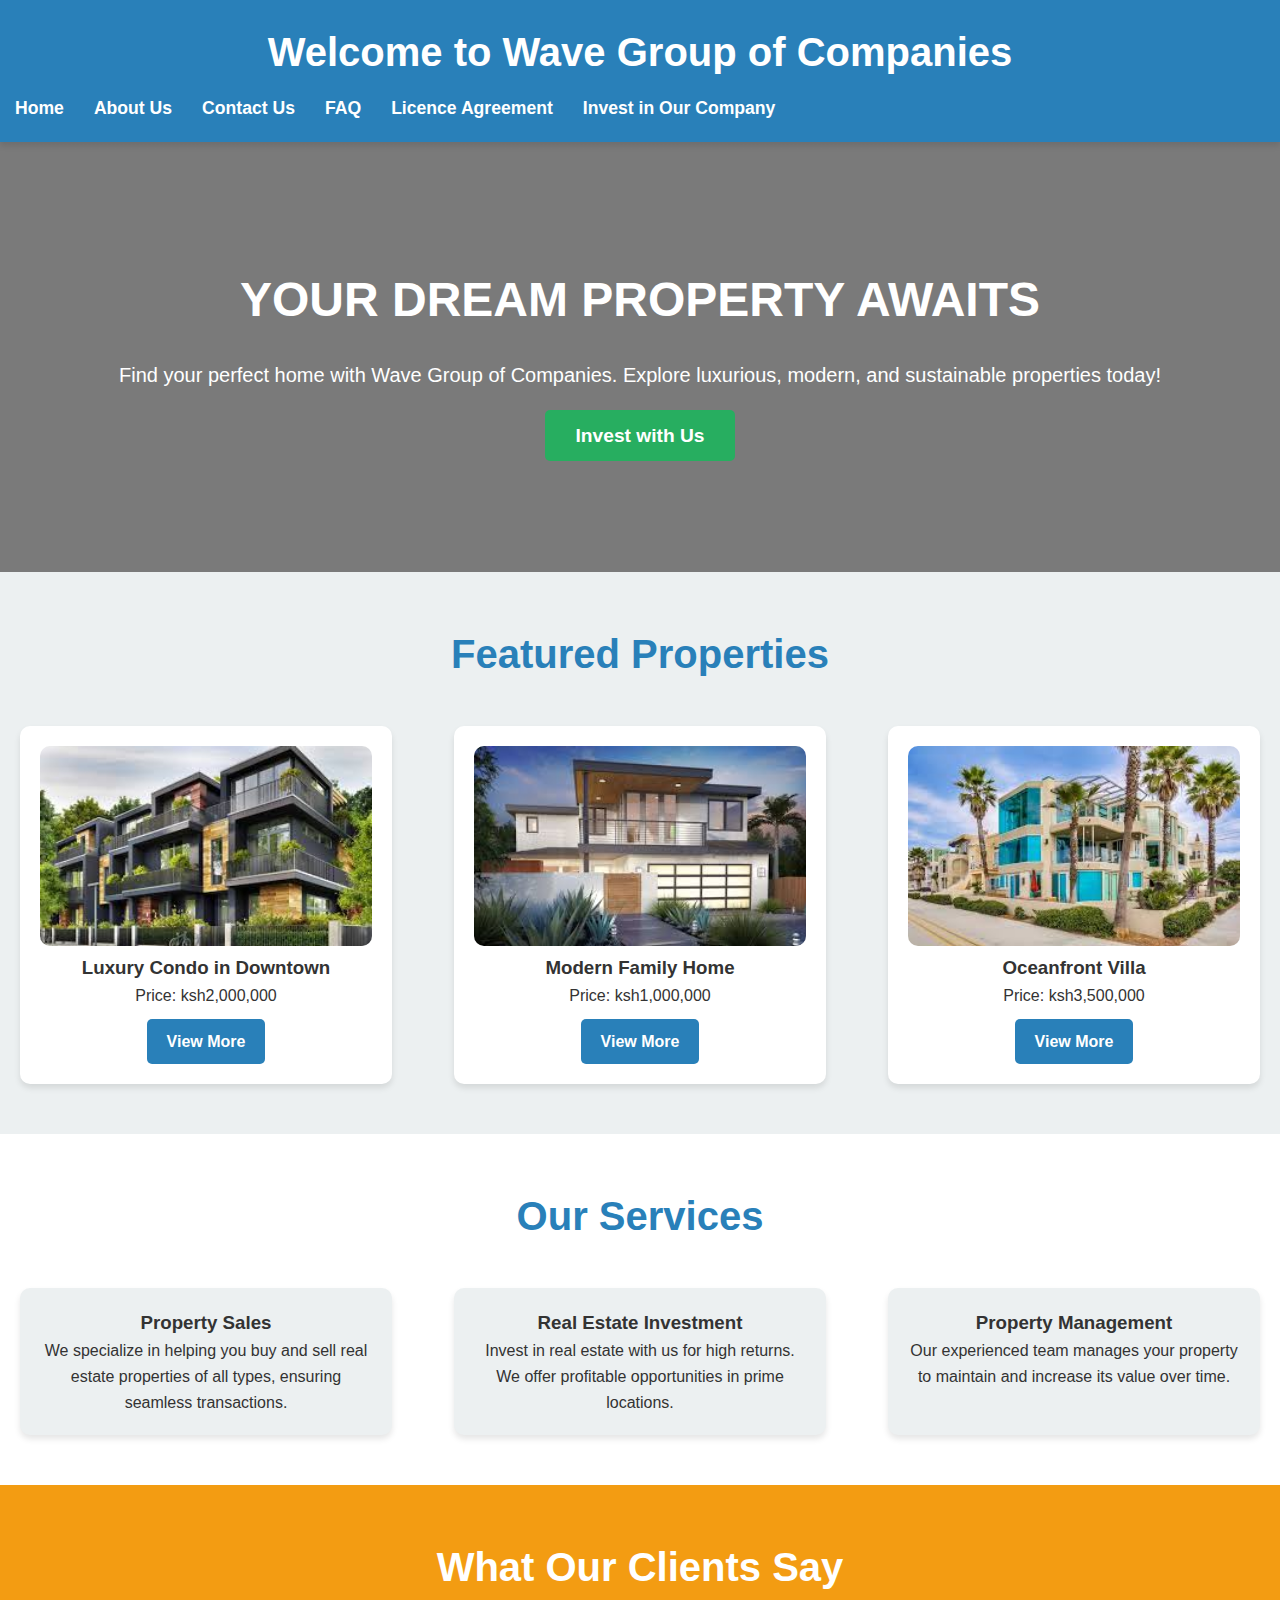
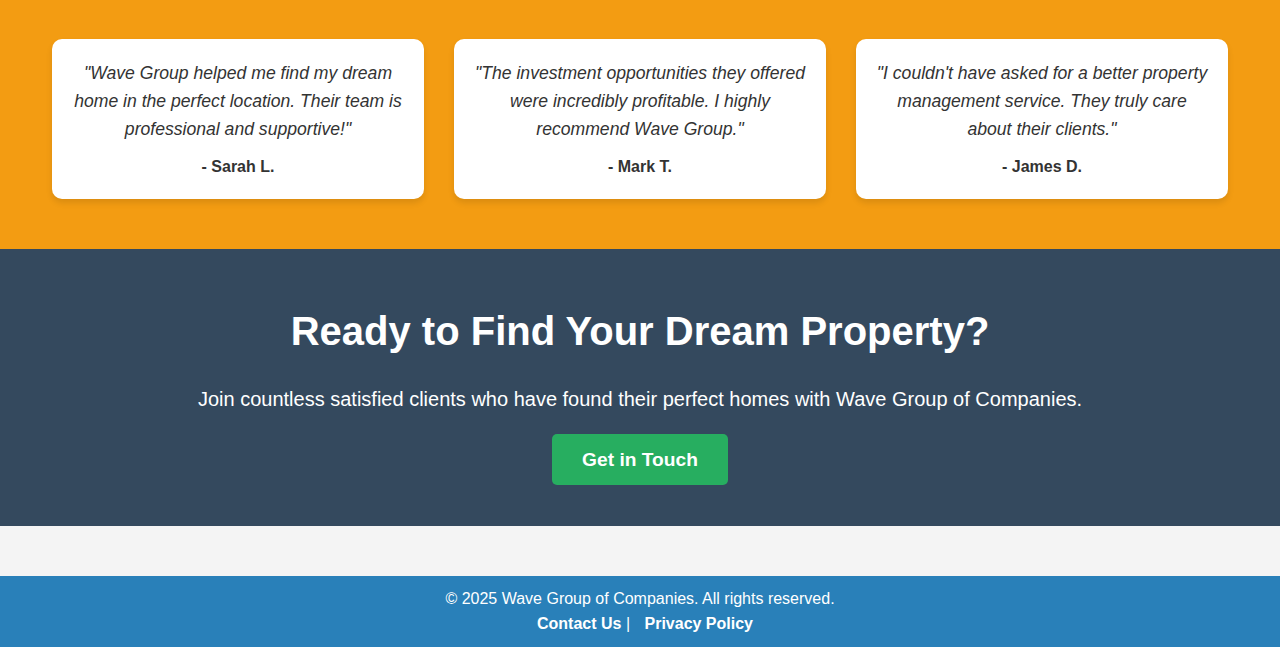
<file: index.html>
<!DOCTYPE html>
<html lang="en">
<head>
    <meta charset="UTF-8">
    <meta name="viewport" content="width=device-width, initial-scale=1.0">
    <title>Wave Group of Companies - Home</title>
    <link rel="stylesheet" href="home.css"> 
    <link href="favicon.jpg" rel="shortcut icon" type="image">
    <script src="scripts.js"></script>
</head>
<body>
    <header>
        <div class="header-content">
            <h1>Welcome to Wave Group of Companies</h1>
            <nav>
                <ul>
                    <li><a href="index.html">Home</a></li>
                    <li><a href="about-us.html">About Us</a></li>
                    <li><a href="contact-us.html">Contact Us</a></li>
                    <li><a href="faq.html">FAQ</a></li>
                    <li><a href="licence-agreement.html">Licence Agreement</a></li>
                    <li><a href="invest.html">Invest in Our Company</a></li>
                </ul>
            </nav>
        </div>
    </header>

    <!-- Hero Section -->
    <section class="hero">
        <div class="hero-text">
            <h2>Your Dream Property Awaits</h2>
            <p>Find your perfect home with Wave Group of Companies. Explore luxurious, modern, and sustainable properties today!</p>
            <a href="invest.html" class="cta-btn">Invest with Us</a>
        </div>
    </section>

    <!-- Featured Properties Section -->
    <section class="featured-properties">
        <h2>Featured Properties</h2>
        <div class="property-grid">
            <div class="property-card">
                <img src="property1.jpg" alt="Property 1" class="property-img">
                <h3>Luxury Condo in Downtown</h3>
                <p>Price: ksh2,000,000</p>
                <a href="property-details.html" class="view-more">View More</a>
            </div>
            <div class="property-card">
                <img src="property2.jpg" alt="Property 2" class="property-img">
                <h3>Modern Family Home</h3>
                <p>Price: ksh1,000,000</p>
                <a href="property-details.html" class="view-more">View More</a>
            </div>
            <div class="property-card">
                <img src="property3.jpg" alt="Property 3" class="property-img">
                <h3>Oceanfront Villa</h3>
                <p>Price: ksh3,500,000</p>
                <a href="property-details.html" class="view-more">View More</a>
            </div>
        </div>
    </section>

    <!-- Our Services Section -->
    <section class="services">
        <h2>Our Services</h2>
        <div class="service-grid">
            <div class="service-item">
                <h3>Property Sales</h3>
                <p>We specialize in helping you buy and sell real estate properties of all types, ensuring seamless transactions.</p>
            </div>
            <div class="service-item">
                <h3>Real Estate Investment</h3>
                <p>Invest in real estate with us for high returns. We offer profitable opportunities in prime locations.</p>
            </div>
            <div class="service-item">
                <h3>Property Management</h3>
                <p>Our experienced team manages your property to maintain and increase its value over time.</p>
            </div>
        </div>
    </section>

    <!-- Testimonials Section -->
    <section class="testimonials">
        <h2>What Our Clients Say</h2>
        <div class="testimonial-slider">
            <div class="testimonial-item">
                <p>"Wave Group helped me find my dream home in the perfect location. Their team is professional and supportive!"</p>
                <strong>- Sarah L.</strong>
            </div>
            <div class="testimonial-item">
                <p>"The investment opportunities they offered were incredibly profitable. I highly recommend Wave Group."</p>
                <strong>- Mark T.</strong>
            </div>
            <div class="testimonial-item">
                <p>"I couldn't have asked for a better property management service. They truly care about their clients."</p>
                <strong>- James D.</strong>
            </div>
        </div>
    </section>

    <!-- Call-to-Action Section -->
    <section class="cta-section">
        <h2>Ready to Find Your Dream Property?</h2>
        <p>Join countless satisfied clients who have found their perfect homes with Wave Group of Companies.</p>
        <a href="contact-us.html" class="cta-btn">Get in Touch</a>
    </section>

    <footer>
        <div class="footer-content">
            <p>&copy; 2025 Wave Group of Companies. All rights reserved.</p>
            <p><a href="contact-us.html">Contact Us</a> | <a href="privacy-policy.html">Privacy Policy</a></p>
        </div>
    </footer>
</body>
</html>
</file>
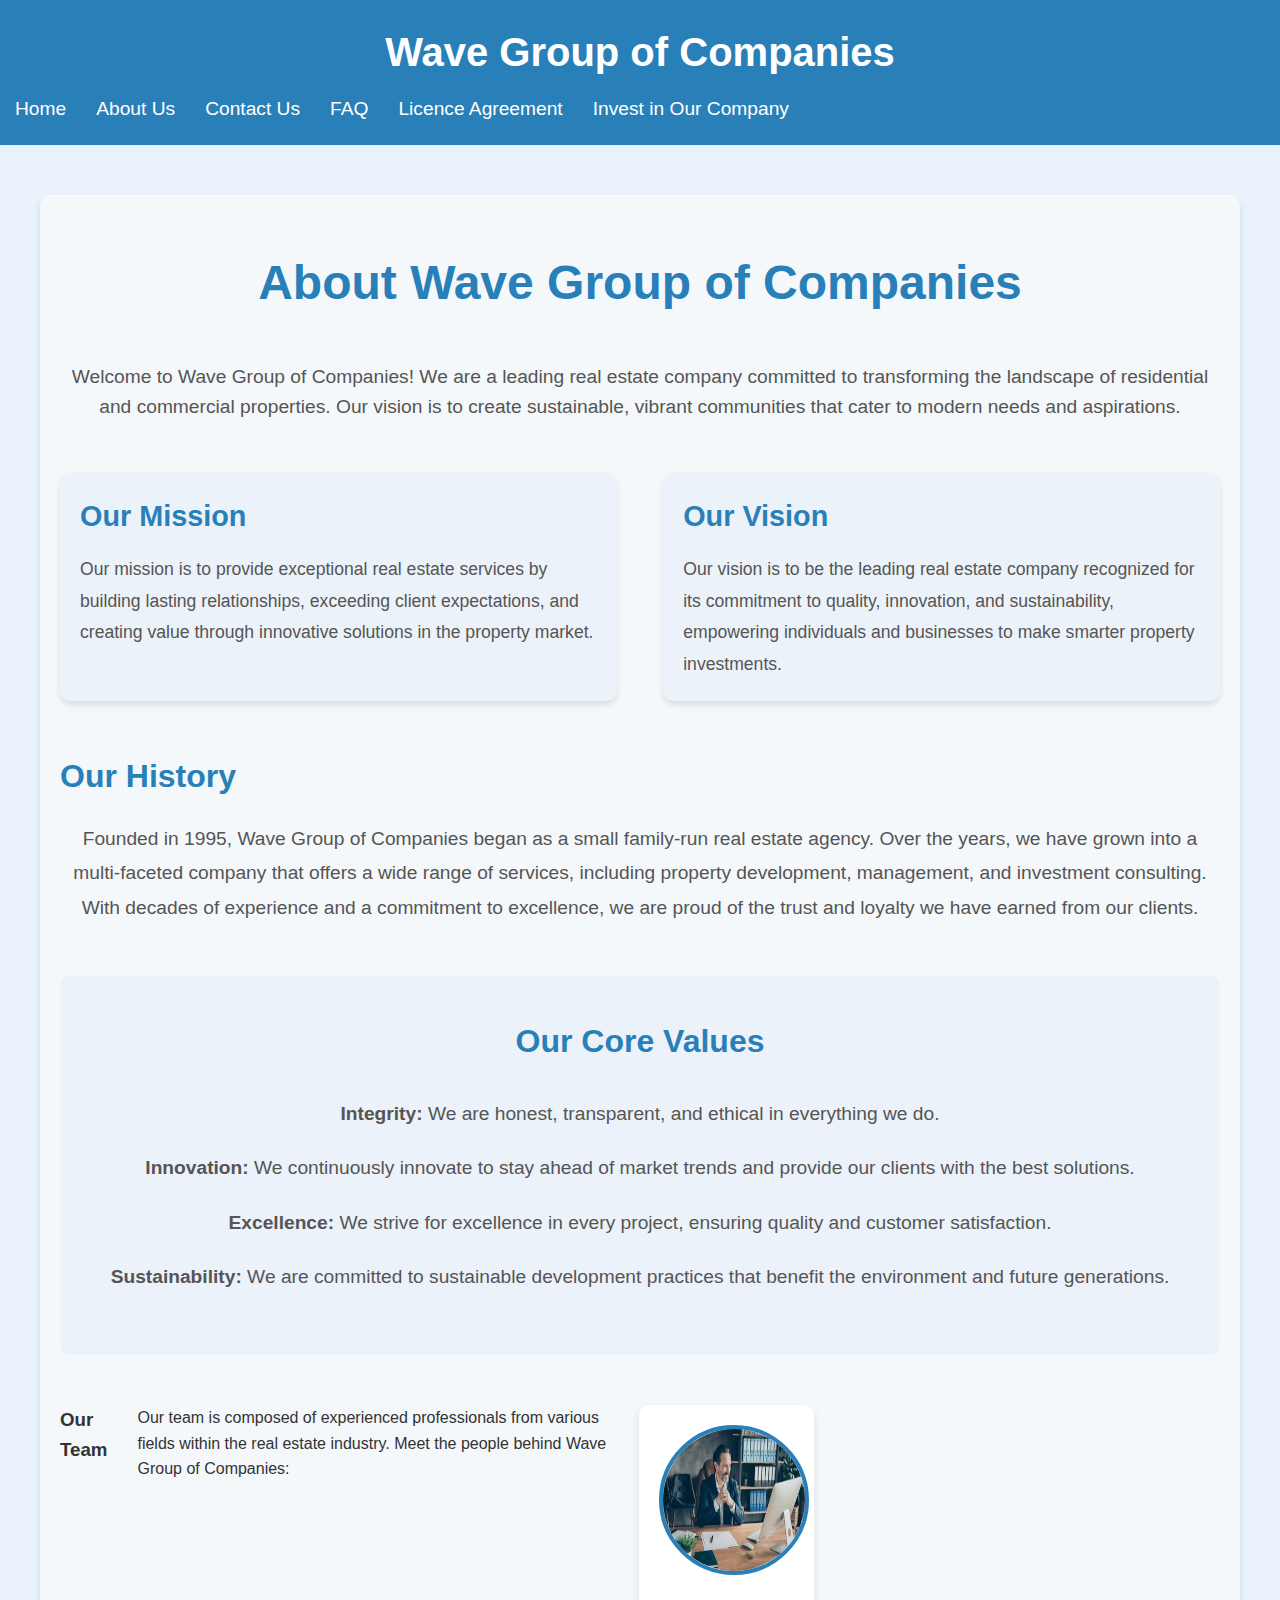
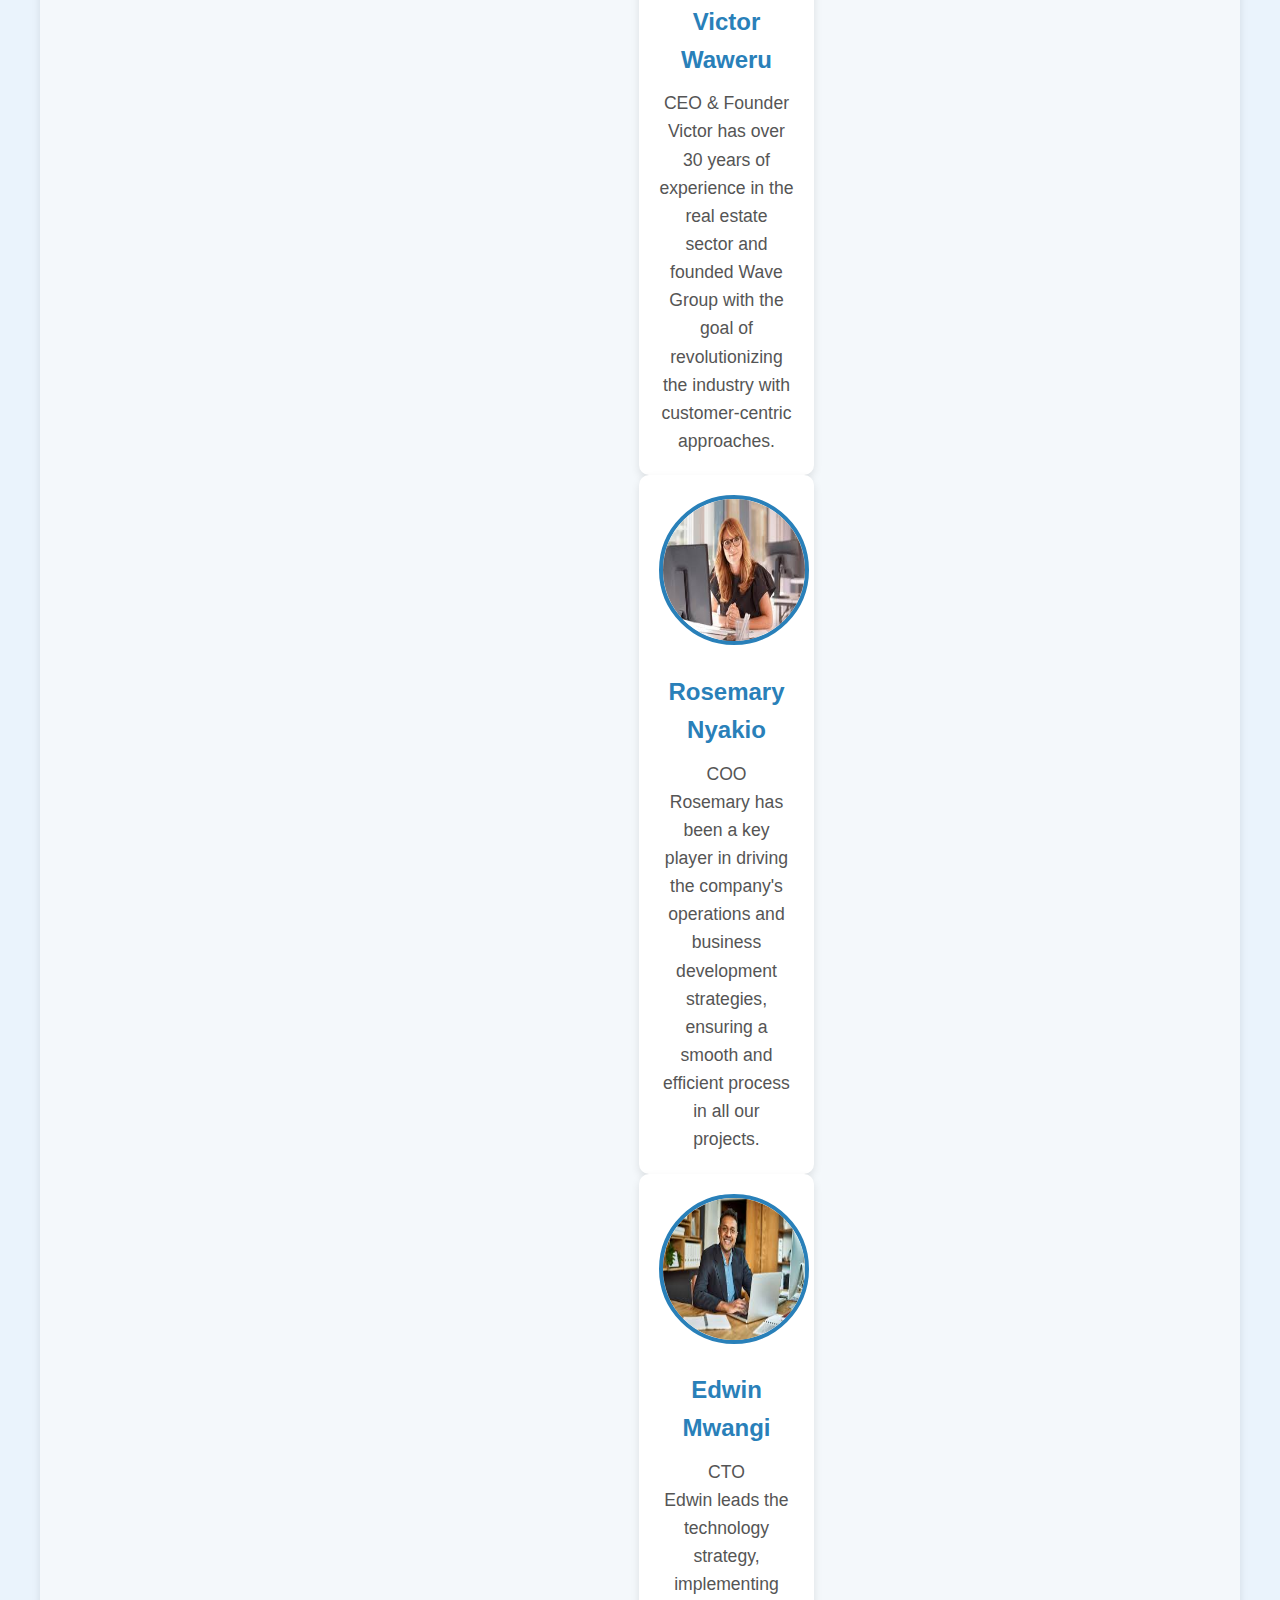
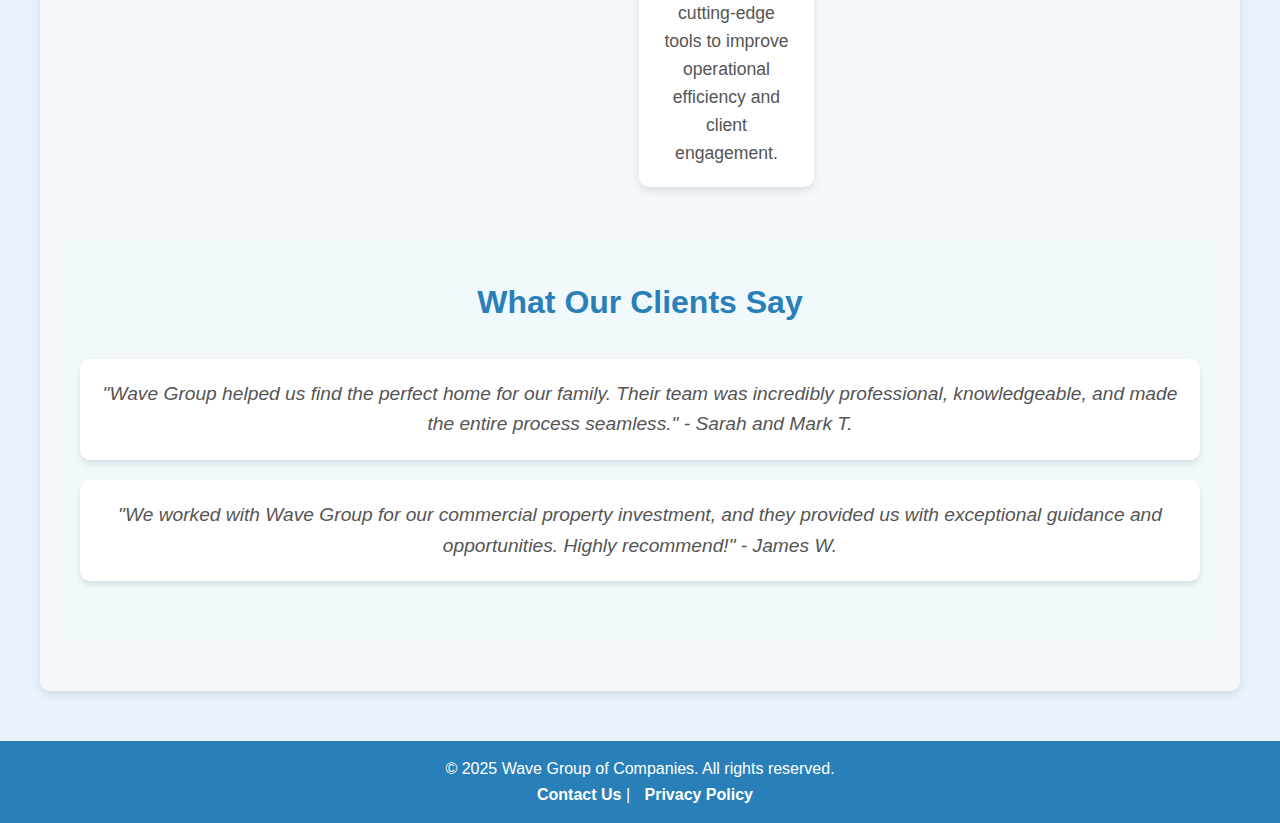
<file: about-us.html>
<!DOCTYPE html>
<html lang="en">
<head>
    <meta charset="UTF-8">
    <meta name="viewport" content="width=device-width, initial-scale=1.0">
    <title>About Us - Wave Group of Companies</title>
    <link rel="stylesheet" href="about.css"> 
    <link href="favicon.jpg" rel="shortcut icon" type="image">
    <script src="scripts.js"></script>
</head>
<body>
    <header>
        <div class="header-content">
            <h1>Wave Group of Companies</h1>
            <nav>
                <ul>
                    <li><a href="index.html">Home</a></li>
                    <li><a href="about-us.html">About Us</a></li>
                    <li><a href="contact-us.html">Contact Us</a></li>
                    <li><a href="faq.html">FAQ</a></li>
                    <li><a href="licence-agreement.html">Licence Agreement</a></li>
                    <li><a href="invest.html">Invest in Our Company</a></li>
                </ul>
            </nav>
        </div>
    </header>

    <section class="about-us">
        <h2>About Wave Group of Companies</h2>

        <!-- Introduction Section -->
        <div class="about-intro">
            <p>Welcome to Wave Group of Companies! We are a leading real estate company committed to transforming the landscape of residential and commercial properties. Our vision is to create sustainable, vibrant communities that cater to modern needs and aspirations.</p>
        </div>

        <!-- Mission & Vision Section -->
        <div class="mission-vision">
            <div class="mission">
                <h3>Our Mission</h3>
                <p>Our mission is to provide exceptional real estate services by building lasting relationships, exceeding client expectations, and creating value through innovative solutions in the property market.</p>
            </div>

            <div class="vision">
                <h3>Our Vision</h3>
                <p>Our vision is to be the leading real estate company recognized for its commitment to quality, innovation, and sustainability, empowering individuals and businesses to make smarter property investments.</p>
            </div>
        </div>

        <!-- Company History Section -->
        <div class="company-history">
            <h3>Our History</h3>
            <p>Founded in 1995, Wave Group of Companies began as a small family-run real estate agency. Over the years, we have grown into a multi-faceted company that offers a wide range of services, including property development, management, and investment consulting. With decades of experience and a commitment to excellence, we are proud of the trust and loyalty we have earned from our clients.</p>
        </div>

        <!-- Core Values Section -->
        <div class="core-values">
            <h3>Our Core Values</h3>
            <ul>
                <li><strong>Integrity:</strong> We are honest, transparent, and ethical in everything we do.</li>
                <li><strong>Innovation:</strong> We continuously innovate to stay ahead of market trends and provide our clients with the best solutions.</li>
                <li><strong>Excellence:</strong> We strive for excellence in every project, ensuring quality and customer satisfaction.</li>
                <li><strong>Sustainability:</strong> We are committed to sustainable development practices that benefit the environment and future generations.</li>
            </ul>
        </div>

        <!-- Team Members Section -->
        <div class="team-members">
            <h3>Our Team</h3>
            <p>Our team is composed of experienced professionals from various fields within the real estate industry. Meet the people behind Wave Group of Companies:</p>
            
            <div class="team">
                <div class="team-member">
                    <img src="placeholder1.jpg" alt="CEO" />
                    <h4>Victor Waweru</h4>
                    <p>CEO & Founder</p>
                    <p>Victor has over 30 years of experience in the real estate sector and founded Wave Group with the goal of revolutionizing the industry with customer-centric approaches.</p>
                </div>
                <div class="team-member">
                    <img src="placeholder2.jpg" alt="COO" />
                    <h4>Rosemary Nyakio</h4>
                    <p>COO</p>
                    <p>Rosemary has been a key player in driving the company's operations and business development strategies, ensuring a smooth and efficient process in all our projects.</p>
                </div>
                <div class="team-member">
                    <img src="placeholder3.jpg" alt="CTO" />
                    <h4>Edwin Mwangi</h4>
                    <p>CTO</p>
                    <p>Edwin leads the technology strategy, implementing cutting-edge tools to improve operational efficiency and client engagement.</p>
                </div>
            </div>
        </div>

        <!-- Testimonials Section -->
        <div class="testimonials">
            <h3>What Our Clients Say</h3>
            <div class="testimonial">
                <p>"Wave Group helped us find the perfect home for our family. Their team was incredibly professional, knowledgeable, and made the entire process seamless." - Sarah and Mark T.</p>
            </div>
            <div class="testimonial">
                <p>"We worked with Wave Group for our commercial property investment, and they provided us with exceptional guidance and opportunities. Highly recommend!" - James W.</p>
            </div>
        </div>

    </section>

    <footer>
        <p>&copy; 2025 Wave Group of Companies. All rights reserved.</p>
        <p><a href="contact-us.html">Contact Us</a> | <a href="privacy-policy.html">Privacy Policy</a></p>
    </footer>
</body>
</html>
</file>
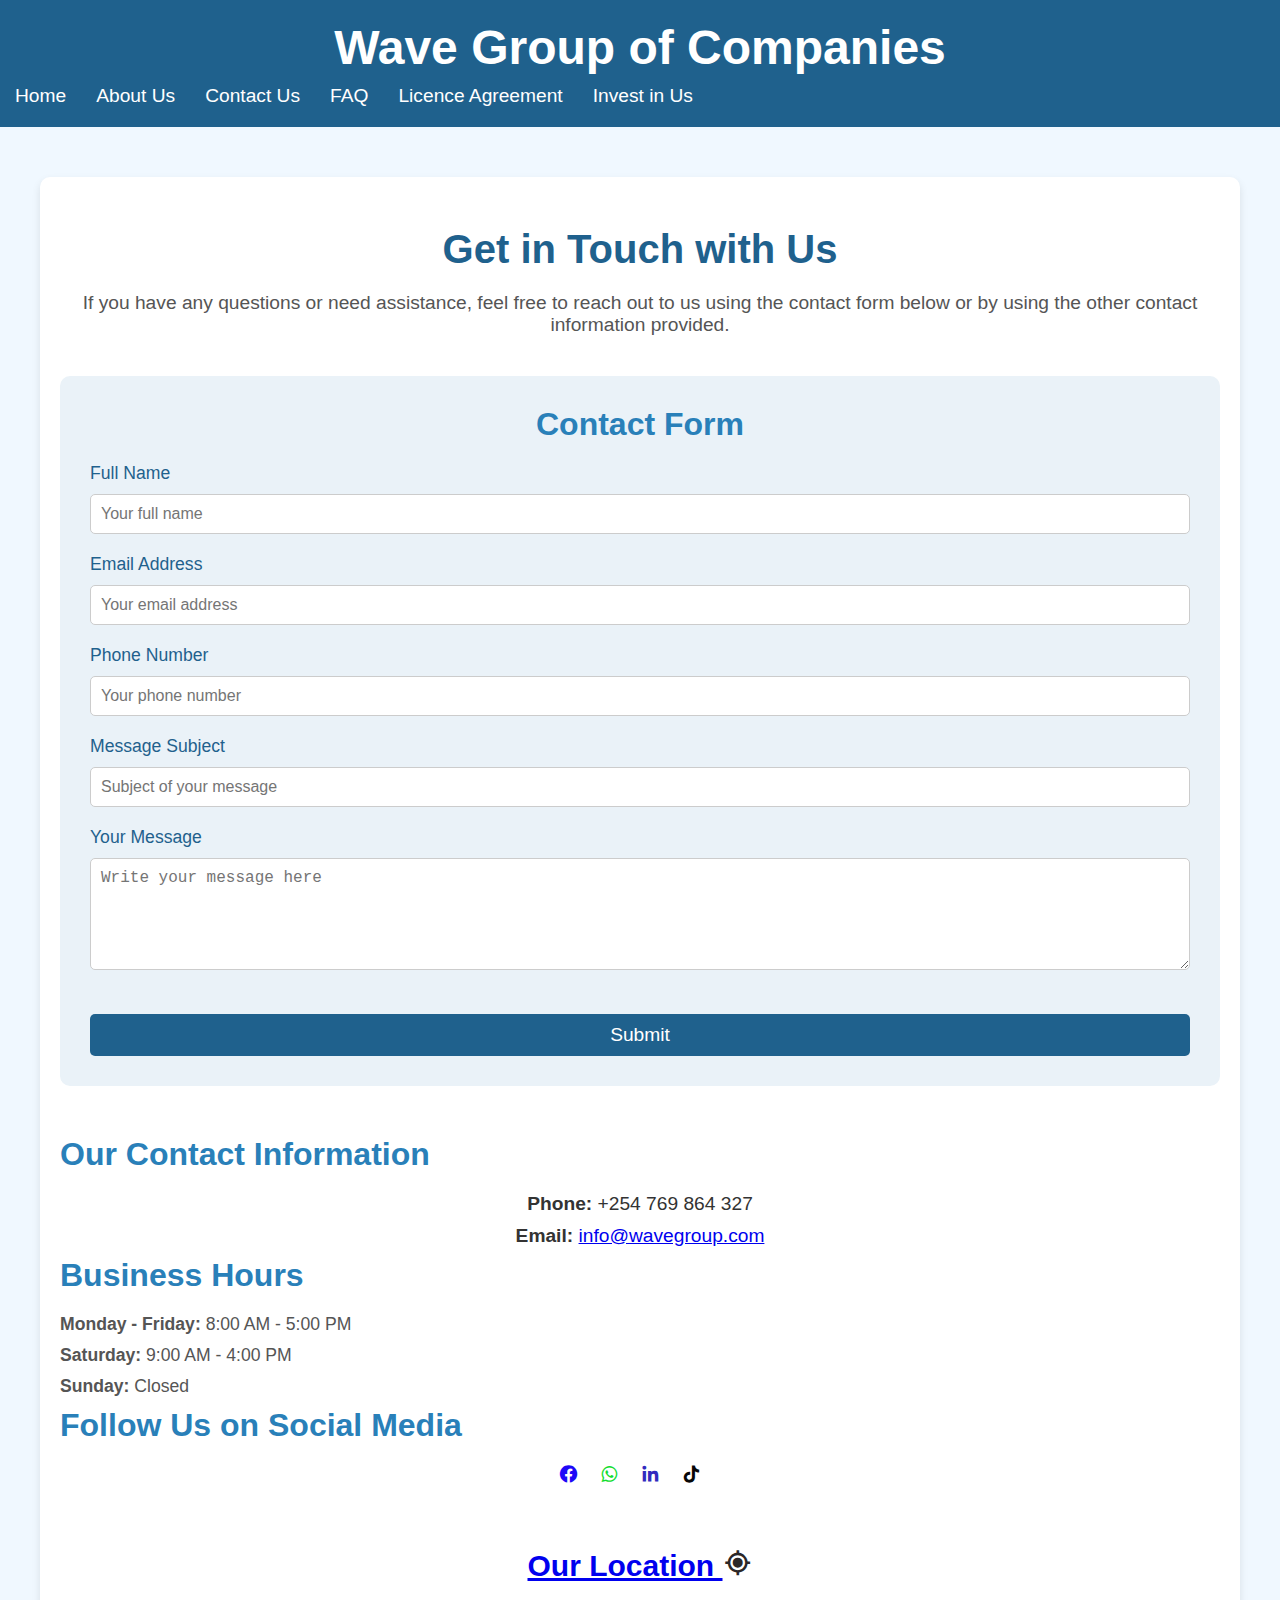
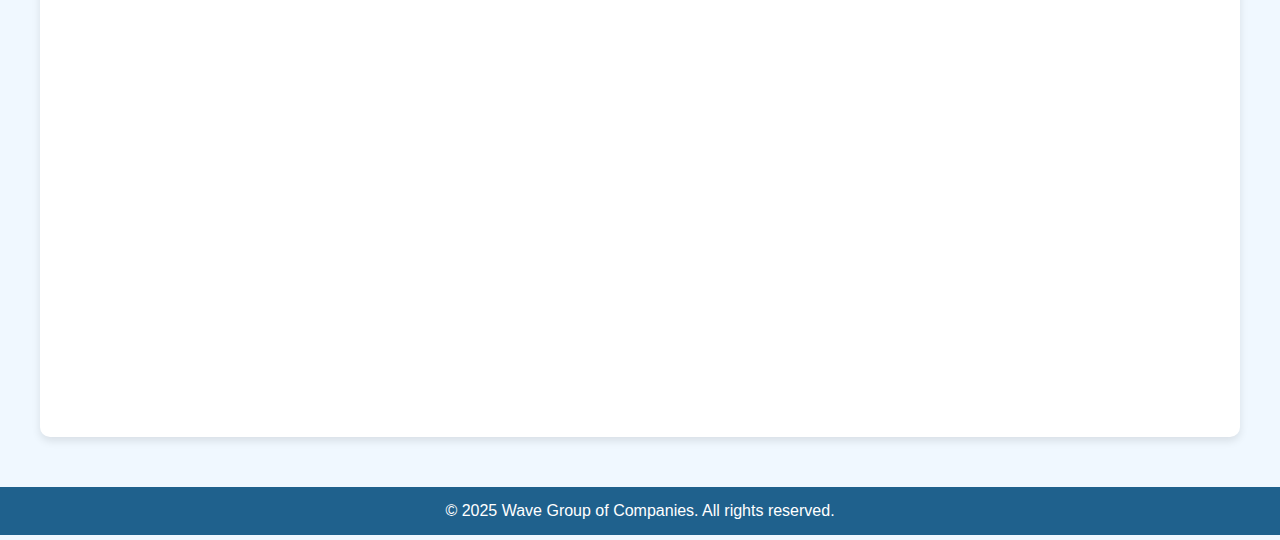
<file: contact-us.html>
<!DOCTYPE html>
<html lang="en">
<head>
    <meta charset="UTF-8">
    <meta name="viewport" content="width=device-width, initial-scale=1.0">
    <title>Contact Us - Wave Group of Companies</title>
    <link rel="stylesheet" href="contact.css">
    <link href="favicon.jpg" rel="shortcut icon" type="image">
    <script src="scripts.js"></script>
    <form name="contact-form" action="submit_contact_form.html" method="POST">
    <link href='https://unpkg.com/boxicons@2.1.4/css/boxicons.min.css' rel='stylesheet'>
</head>
<body>

    <!-- Header -->
    <header>
        <h1>Wave Group of Companies</h1>
        <nav>
            <ul>
                <li><a href="index.html">Home</a></li>
                <li><a href="about-us.html">About Us</a></li>
                <li><a href="contact-us.html">Contact Us</a></li>
                <li><a href="faq.html">FAQ</a></li>
                <li><a href="licence-agreement.html">Licence Agreement</a></li>
                <li><a href="invest.html">Invest in Us</a></li>
            </ul>
        </nav>
    </header>

    <!-- Contact Us Section -->
    <section class="contact-us">
        <h2>Get in Touch with Us</h2>
        <p>If you have any questions or need assistance, feel free to reach out to us using the contact form below or by using the other contact information provided.</p>

        <!-- Contact Form -->
        <div class="contact-form">
            <h3>Contact Form</h3>
            <form action="#" method="POST">
                <div class="form-row">
                    <label for="name">Full Name</label>
                    <input type="text" id="name" name="name" placeholder="Your full name" required>
                </div>
                <div class="form-row">
                    <label for="email">Email Address</label>
                    <input type="email" id="email" name="email" placeholder="Your email address" required>
                </div>
                <div class="form-row">
                    <label for="phone">Phone Number</label>
                    <input type="tel" id="phone" name="phone" placeholder="Your phone number" required>
                </div>
                <div class="form-row">
                    <label for="subject">Message Subject</label>
                    <input type="text" id="subject" name="subject" placeholder="Subject of your message" required>
                </div>
                <div class="form-row">
                    <label for="message">Your Message</label>
                    <textarea id="message" name="message" placeholder="Write your message here" rows="5" required></textarea>
                </div>
                <button type="submit">Submit</button>
            </form>
        </div>

        <!-- Contact Information -->
        <div class="contact-info">
            <h3>Our Contact Information</h3>
            <p><strong>Phone:</strong> +254 769 864 327</p>
            <p><strong>Email:</strong> <a href="mailto:wavegroupofcompanies@gmail.com">info@wavegroup.com</a></p>

            <h3>Business Hours</h3>
            <ul>
                <li><strong>Monday - Friday:</strong> 8:00 AM - 5:00 PM</li>
                <li><strong>Saturday:</strong> 9:00 AM - 4:00 PM</li>
                <li><strong>Sunday:</strong> Closed</li>
            </ul>

            <h3>Follow Us on Social Media</h3>
            <ul class="social-links">
                <li><a href="https://www.facebook.com/profile.php?id=61573574723827" target="_blank"><i class='bx bxl-facebook-circle' style='color:#1e09f7'  ></i></a></li>
                <li><a href="https://wa.me/+254769864327"target="_blank"><i class='bx bxl-whatsapp' style='color:#13dd30'  ></i></a></li>
                <li><a href="https://linkedin.com/company/WaveGroup" target="_blank"><i class='bx bxl-linkedin' style='color:#322bbe' ></i></a></li>
                <li><a href="https://vm.tiktok.com/ZMkvaxnUc/" target="_blank"><i class='bx bxl-tiktok' style='color:#070707'  ></i></li>

            </ul>
        </div>

        <!-- Map Embed -->
        <div class="map">
            <h3 class="locate">Our Location
            <a href="https://maps.app.goo.gl/6G5h1YyxrGbnc5H67" target="_blank"><i class='bx bx-current-location' style='color:#2b2727'  ></i></a>
        </h3>
            <iframe src="https://www.google.com/maps/embed?pb=YOUR_GOOGLE_MAPS_EMBED_URL" width="100%" height="400" style="border:0;" allowfullscreen="" loading="lazy"></iframe>
        </div>
    </section>

    <!-- Footer -->
    <footer>
        <p>&copy; 2025 Wave Group of Companies. All rights reserved.</p>
    </footer>

</body>
</html>
</file>
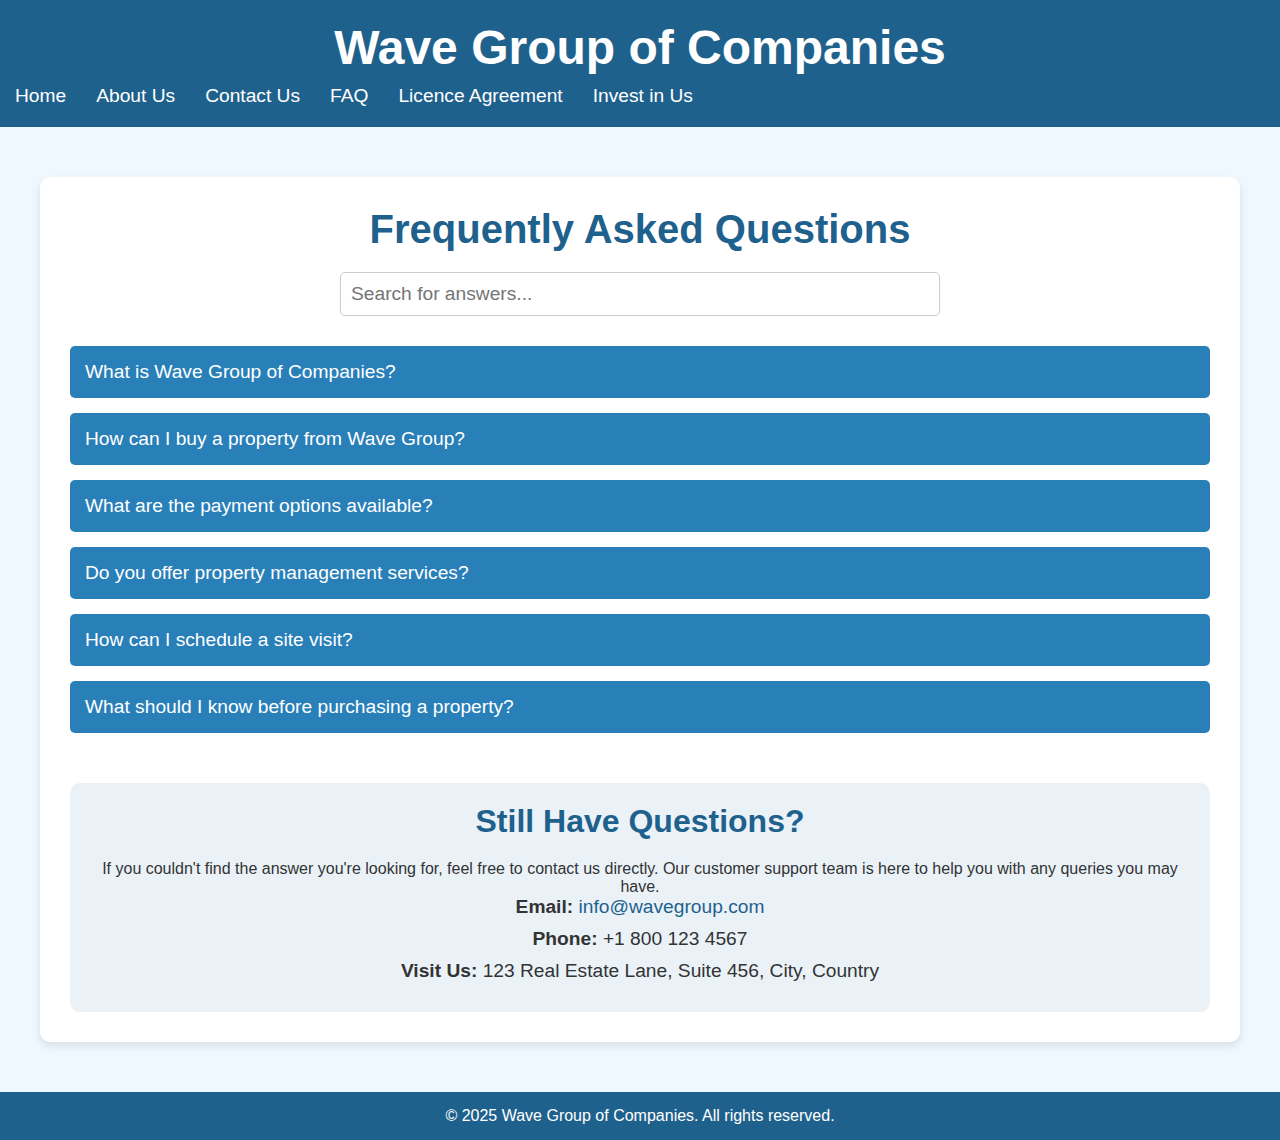
<file: faq.html>
<!DOCTYPE html>
<html lang="en">
<head>
    <meta charset="UTF-8">
    <meta name="viewport" content="width=device-width, initial-scale=1.0">
    <title>FAQ - Wave Group of Companies</title>
    <link rel="stylesheet" href="faq.css">
    <link href="favicon.jpg" rel="shortcut icon" type="image">
    <script src="scripts.js"></script>
    <button class="menu-toggle">☰</button>
</head>
<body>

    <!-- Header -->
    <header>
        <h1>Wave Group of Companies</h1>
        <nav>
            <ul>
                <li><a href="index.html">Home</a></li>
                <li><a href="about-us.html">About Us</a></li>
                <li><a href="contact-us.html">Contact Us</a></li>
                <li><a href="faq.html">FAQ</a></li>
                <li><a href="licence-agreement.html">Licence Agreement</a></li>
                <li><a href="invest-in-our-company.html">Invest in Us</a></li>
            </ul>
        </nav>
    </header>

    <!-- FAQ Section -->
    <section class="faq">
        <h2>Frequently Asked Questions</h2>

        <!-- Search Bar -->
        <div class="search-container">
            <input type="text" id="faq-search" placeholder="Search for answers..." onkeyup="searchFAQ()">
        </div>

        <!-- Accordion FAQ Section -->
        <div class="accordion">
            <div class="faq-item">
                <button class="faq-question" onclick="toggleAnswer(this)">What is Wave Group of Companies?</button>
                <div class="faq-answer">
                    <p>Wave Group of Companies is a leading real estate developer specializing in residential and commercial properties. We provide top-notch services and quality designs to meet the needs of our clients.</p>
                </div>
            </div>

            <div class="faq-item">
                <button class="faq-question" onclick="toggleAnswer(this)">How can I buy a property from Wave Group?</button>
                <div class="faq-answer">
                    <p>You can purchase a property from us by contacting our sales team through our website or visiting our office. Our agents will assist you in finding the perfect property that suits your needs.</p>
                </div>
            </div>

            <div class="faq-item">
                <button class="faq-question" onclick="toggleAnswer(this)">What are the payment options available?</button>
                <div class="faq-answer">
                    <p>We offer a range of payment options, including mortgage plans, installments, and direct payments. Our sales team will provide detailed information based on your selected property.</p>
                </div>
            </div>

            <div class="faq-item">
                <button class="faq-question" onclick="toggleAnswer(this)">Do you offer property management services?</button>
                <div class="faq-answer">
                    <p>Yes, we offer property management services to help you maintain and manage your property. This includes tenant management, property maintenance, and ensuring everything is in working order.</p>
                </div>
            </div>

            <div class="faq-item">
                <button class="faq-question" onclick="toggleAnswer(this)">How can I schedule a site visit?</button>
                <div class="faq-answer">
                    <p>You can schedule a site visit by contacting us through the contact page or filling out the form on our website. Our team will coordinate with you to arrange a visit at your convenience.</p>
                </div>
            </div>

            <div class="faq-item">
                <button class="faq-question" onclick="toggleAnswer(this)">What should I know before purchasing a property?</button>
                <div class="faq-answer">
                    <p>Before purchasing a property, it's essential to consider factors such as location, budget, property type, and legal documentation. Our team is here to guide you through the entire buying process, ensuring that you are well-informed and confident in your decision.</p>
                </div>
            </div>
        </div>

        <!-- Contact Us for Further Queries -->
        <div class="contact-info">
            <h3>Still Have Questions?</h3>
            <p>If you couldn't find the answer you're looking for, feel free to contact us directly. Our customer support team is here to help you with any queries you may have.</p>
            <ul>
                <li><strong>Email:</strong> <a href="mailto:info@wavegroup.com">info@wavegroup.com</a></li>
                <li><strong>Phone:</strong> +1 800 123 4567</li>
                <li><strong>Visit Us:</strong> 123 Real Estate Lane, Suite 456, City, Country</li>
            </ul>
        </div>
    </section>

    <!-- Footer -->
    <footer>
        <p>&copy; 2025 Wave Group of Companies. All rights reserved.</p>
    </footer>

    <!-- JavaScript for Search & Accordion Toggle -->
    <script>
        function searchFAQ() {
            var input, filter, faqItems, questions, i, txtValue;
            input = document.getElementById('faq-search');
            filter = input.value.toUpperCase();
            faqItems = document.getElementsByClassName('faq-item');
            for (i = 0; i < faqItems.length; i++) {
                questions = faqItems[i].getElementsByClassName('faq-question')[0];
                txtValue = questions.textContent || questions.innerText;
                if (txtValue.toUpperCase().indexOf(filter) > -1) {
                    faqItems[i].style.display = "";
                } else {
                    faqItems[i].style.display = "none";
                }
            }
        }

        function toggleAnswer(element) {
            var answer = element.nextElementSibling;
            if (answer.style.display === "block") {
                answer.style.display = "none";
            } else {
                answer.style.display = "block";
            }
        }
    </script>

</body>
</html>
</file>
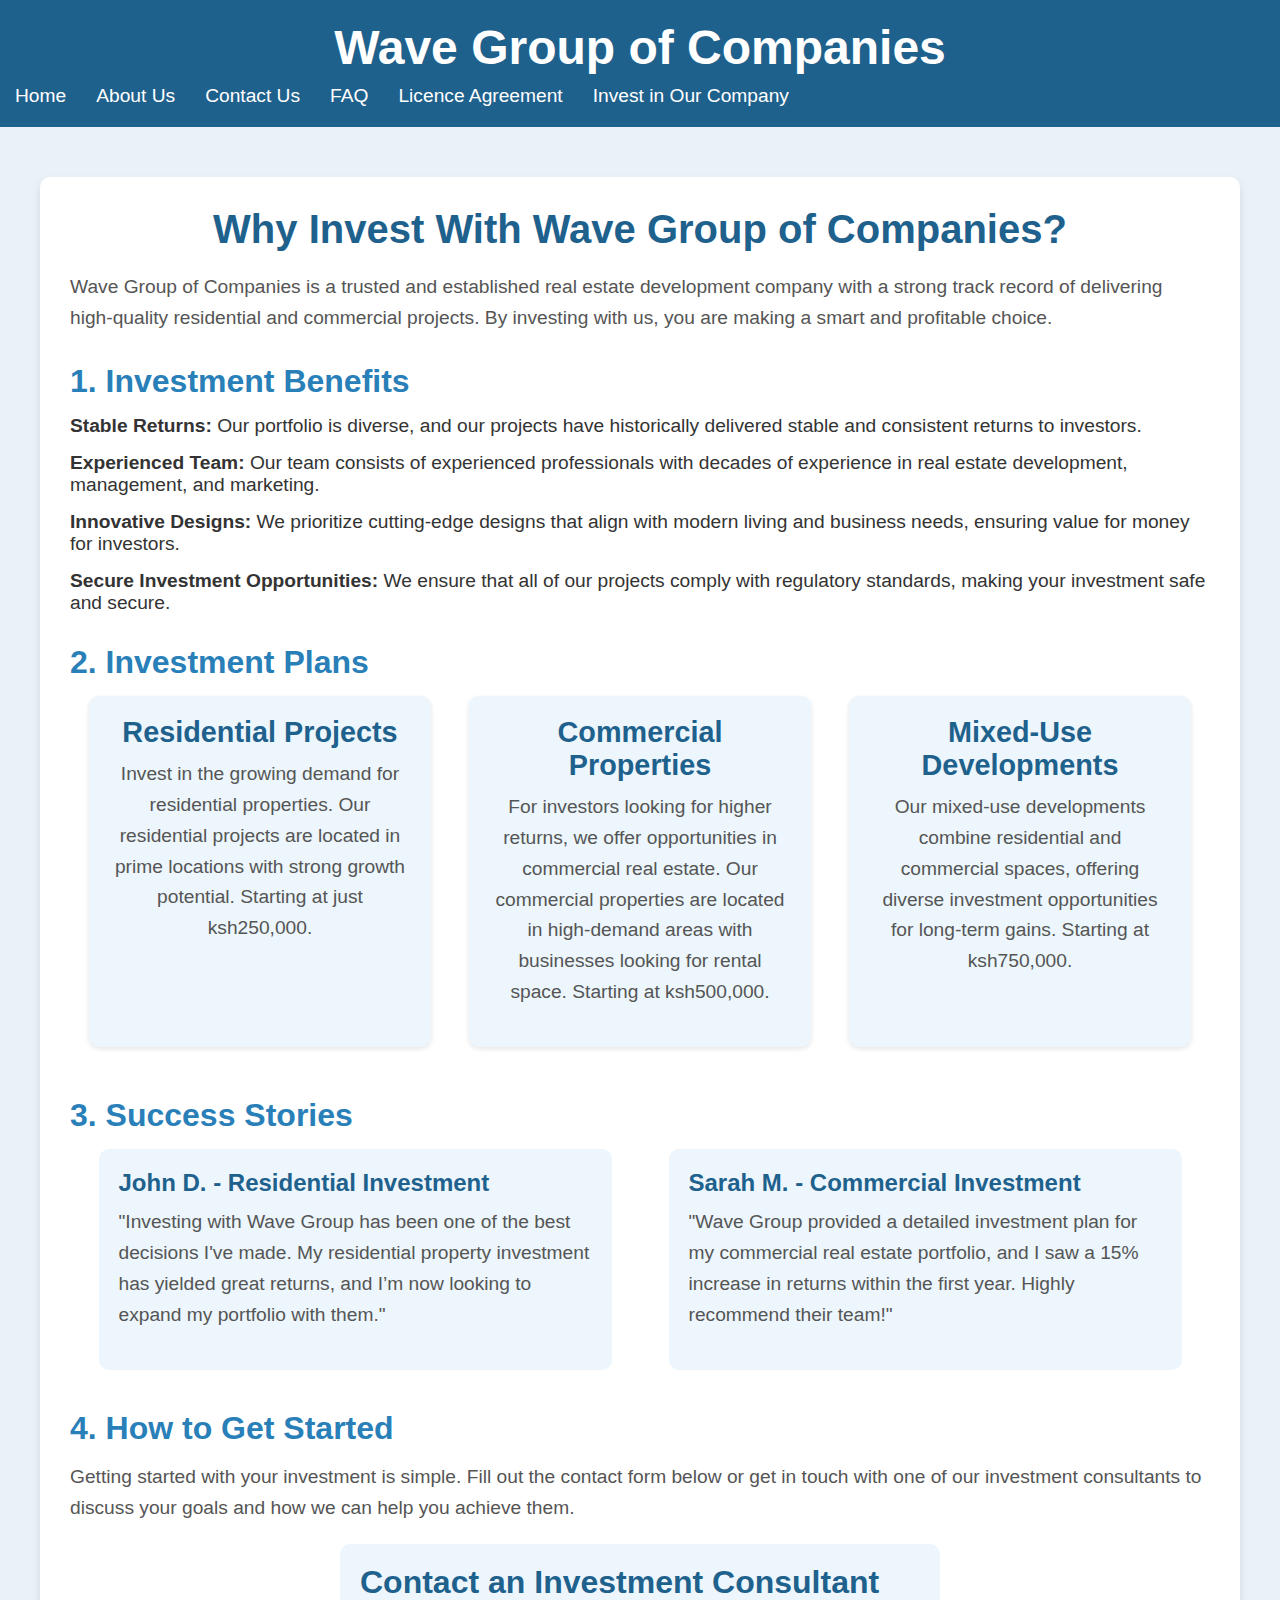
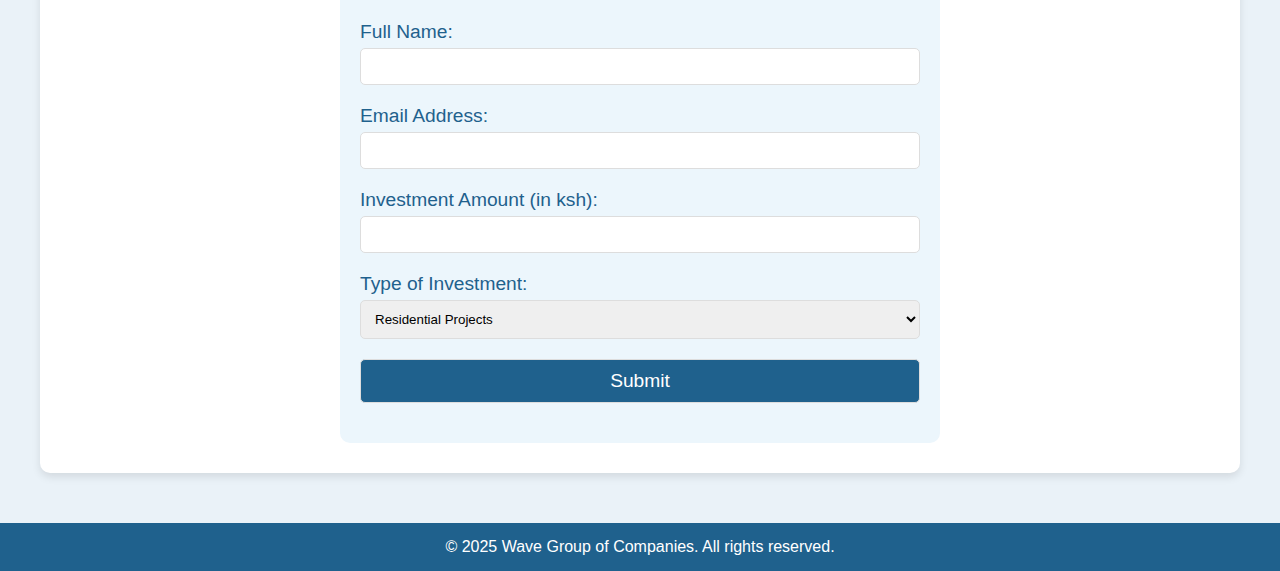
<file: invest.html>
<!DOCTYPE html>
<html lang="en">
<head>
    <meta charset="UTF-8">
    <meta name="viewport" content="width=device-width, initial-scale=1.0">
    <title>Invest With Us - Wave Group of Companies</title>
    <link rel="stylesheet" href="invest.css">
    <link href="favicon.jpg" rel="shortcut icon" type="image">
    <script src="scripts.js"></script>
</head>
<body>

    <!-- Header -->
    <header>
        <h1>Wave Group of Companies</h1>
        <nav>
            <ul>
                <li><a href="index.html">Home</a></li>
                <li><a href="about-us.html">About Us</a></li>
                <li><a href="contact-us.html">Contact Us</a></li>
                <li><a href="faq.html">FAQ</a></li>
                <li><a href="licence-agreement.html">Licence Agreement</a></li>
                <li><a href="invest.html">Invest in Our Company</a></li>
            </ul>
        </nav>
    </header>

    <!-- Invest with Us Section -->
    <section class="invest">
        <h2>Why Invest With Wave Group of Companies?</h2>
        <p>Wave Group of Companies is a trusted and established real estate development company with a strong track record of delivering high-quality residential and commercial projects. By investing with us, you are making a smart and profitable choice.</p>

        <h3>1. Investment Benefits</h3>
        <ul>
            <li><strong>Stable Returns:</strong> Our portfolio is diverse, and our projects have historically delivered stable and consistent returns to investors.</li>
            <li><strong>Experienced Team:</strong> Our team consists of experienced professionals with decades of experience in real estate development, management, and marketing.</li>
            <li><strong>Innovative Designs:</strong> We prioritize cutting-edge designs that align with modern living and business needs, ensuring value for money for investors.</li>
            <li><strong>Secure Investment Opportunities:</strong> We ensure that all of our projects comply with regulatory standards, making your investment safe and secure.</li>
        </ul>

        <h3>2. Investment Plans</h3>
        <div class="investment-plans">
            <div class="plan">
                <h4>Residential Projects</h4>
                <p>Invest in the growing demand for residential properties. Our residential projects are located in prime locations with strong growth potential. Starting at just ksh250,000.</p>
            </div>
            <div class="plan">
                <h4>Commercial Properties</h4>
                <p>For investors looking for higher returns, we offer opportunities in commercial real estate. Our commercial properties are located in high-demand areas with businesses looking for rental space. Starting at ksh500,000.</p>
            </div>
            <div class="plan">
                <h4>Mixed-Use Developments</h4>
                <p>Our mixed-use developments combine residential and commercial spaces, offering diverse investment opportunities for long-term gains. Starting at ksh750,000.</p>
            </div>
        </div>

        <h3>3. Success Stories</h3>
        <div class="success-stories">
            <div class="story">
                <h4>John D. - Residential Investment</h4>
                <p>"Investing with Wave Group has been one of the best decisions I've made. My residential property investment has yielded great returns, and I’m now looking to expand my portfolio with them."</p>
            </div>
            <div class="story">
                <h4>Sarah M. - Commercial Investment</h4>
                <p>"Wave Group provided a detailed investment plan for my commercial real estate portfolio, and I saw a 15% increase in returns within the first year. Highly recommend their team!"</p>
            </div>
        </div>

        <h3>4. How to Get Started</h3>
        <p>Getting started with your investment is simple. Fill out the contact form below or get in touch with one of our investment consultants to discuss your goals and how we can help you achieve them.</p>

        <!-- Investment Contact Form -->
        <div class="investment-contact-form">
            <h4>Contact an Investment Consultant</h4>
            <form action="https://wa.me/+254769864327" method="POST">
                <label for="name">Full Name:</label>
                <input type="text" id="name" name="name" required>

                <label for="email">Email Address:</label>
                <input type="email" id="email" name="email" required>

                <label for="investment-amount">Investment Amount (in ksh):</label>
                <input type="number" id="investment-amount" name="investment-amount" required>

                <label for="interest">Type of Investment:</label>
                <select id="interest" name="interest">
                    <option value="residential">Residential Projects</option>
                    <option value="commercial">Commercial Properties</option>
                    <option value="mixed-use">Mixed-Use Developments</option>
                </select>

                <button type="submit">Submit</button>
            </form>
        </div>
    </section>

    <!-- Footer -->
    <footer>
        <p>&copy; 2025 Wave Group of Companies. All rights reserved.</p>
    </footer>

</body>
</html>
</file>
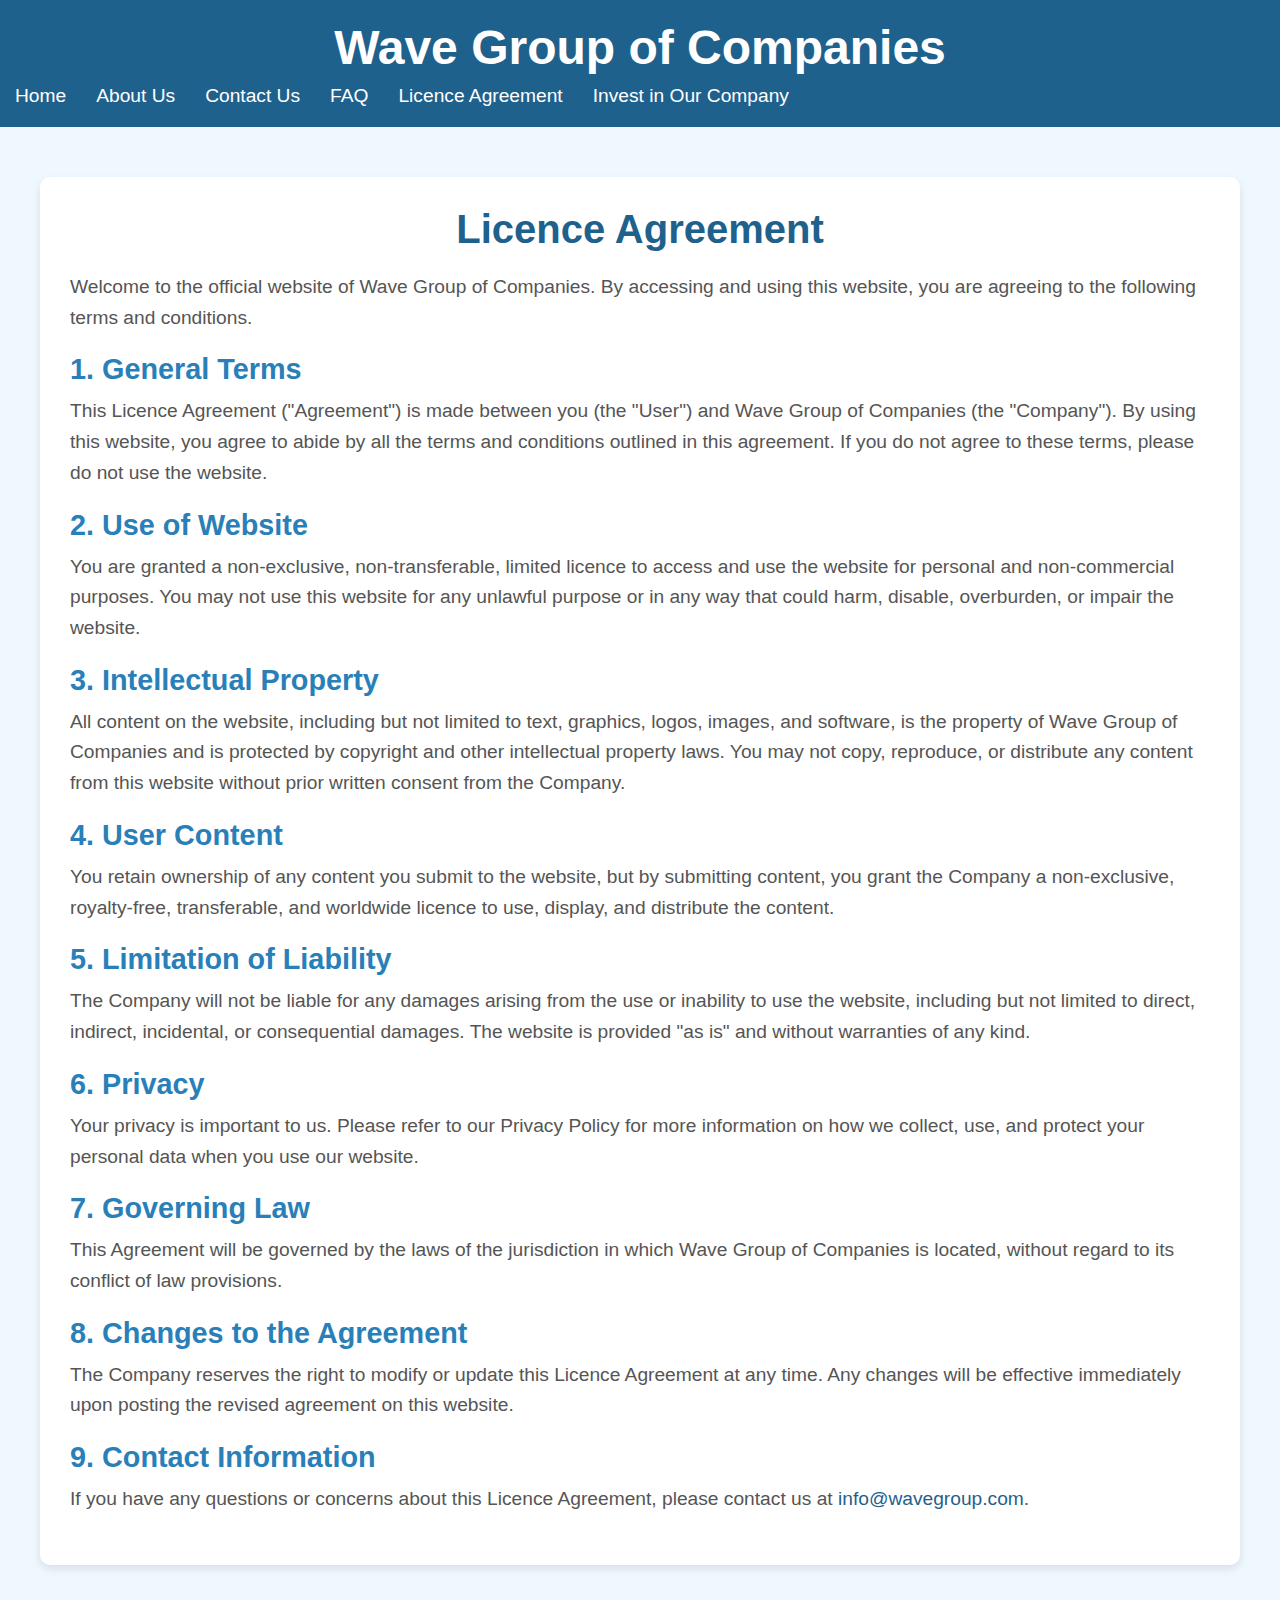
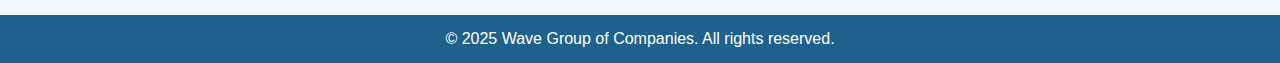
<file: licence-agreement.html>
<!DOCTYPE html>
<html lang="en">
<head>
    <meta charset="UTF-8">
    <meta name="viewport" content="width=device-width, initial-scale=1.0">
    <title>Licence Agreement - Wave Group of Companies</title>
    <link rel="stylesheet" href="licence.css">
    <link href="favicon.jpg" rel="shortcut icon" type="image">
    <script src="scripts.js"></script>
</head>
<body>

    <!-- Header -->
    <header>
        <h1>Wave Group of Companies</h1>
        <nav>
            <ul>
                <li><a href="index.html">Home</a></li>
                <li><a href="about-us.html">About Us</a></li>
                <li><a href="contact-us.html">Contact Us</a></li>
                <li><a href="faq.html">FAQ</a></li>
                <li><a href="licence-agreement.html">Licence Agreement</a></li>
                <li><a href="invest.html">Invest in Our Company</a></li>
            </ul>
        </nav>
    </header>

    <!-- Licence Agreement Section -->
    <section class="licence-agreement">
        <h2>Licence Agreement</h2>

        <p>Welcome to the official website of Wave Group of Companies. By accessing and using this website, you are agreeing to the following terms and conditions.</p>

        <h3>1. General Terms</h3>
        <p>This Licence Agreement ("Agreement") is made between you (the "User") and Wave Group of Companies (the "Company"). By using this website, you agree to abide by all the terms and conditions outlined in this agreement. If you do not agree to these terms, please do not use the website.</p>

        <h3>2. Use of Website</h3>
        <p>You are granted a non-exclusive, non-transferable, limited licence to access and use the website for personal and non-commercial purposes. You may not use this website for any unlawful purpose or in any way that could harm, disable, overburden, or impair the website.</p>

        <h3>3. Intellectual Property</h3>
        <p>All content on the website, including but not limited to text, graphics, logos, images, and software, is the property of Wave Group of Companies and is protected by copyright and other intellectual property laws. You may not copy, reproduce, or distribute any content from this website without prior written consent from the Company.</p>

        <h3>4. User Content</h3>
        <p>You retain ownership of any content you submit to the website, but by submitting content, you grant the Company a non-exclusive, royalty-free, transferable, and worldwide licence to use, display, and distribute the content.</p>

        <h3>5. Limitation of Liability</h3>
        <p>The Company will not be liable for any damages arising from the use or inability to use the website, including but not limited to direct, indirect, incidental, or consequential damages. The website is provided "as is" and without warranties of any kind.</p>

        <h3>6. Privacy</h3>
        <p>Your privacy is important to us. Please refer to our Privacy Policy for more information on how we collect, use, and protect your personal data when you use our website.</p>

        <h3>7. Governing Law</h3>
        <p>This Agreement will be governed by the laws of the jurisdiction in which Wave Group of Companies is located, without regard to its conflict of law provisions.</p>

        <h3>8. Changes to the Agreement</h3>
        <p>The Company reserves the right to modify or update this Licence Agreement at any time. Any changes will be effective immediately upon posting the revised agreement on this website.</p>

        <h3>9. Contact Information</h3>
        <p>If you have any questions or concerns about this Licence Agreement, please contact us at <a href="mailto:info@wavegroup.com">info@wavegroup.com</a>.</p>
    </section>

    <!-- Footer -->
    <footer>
        <p>&copy; 2025 Wave Group of Companies. All rights reserved.</p>
    </footer>

</body>
</html>
</file>
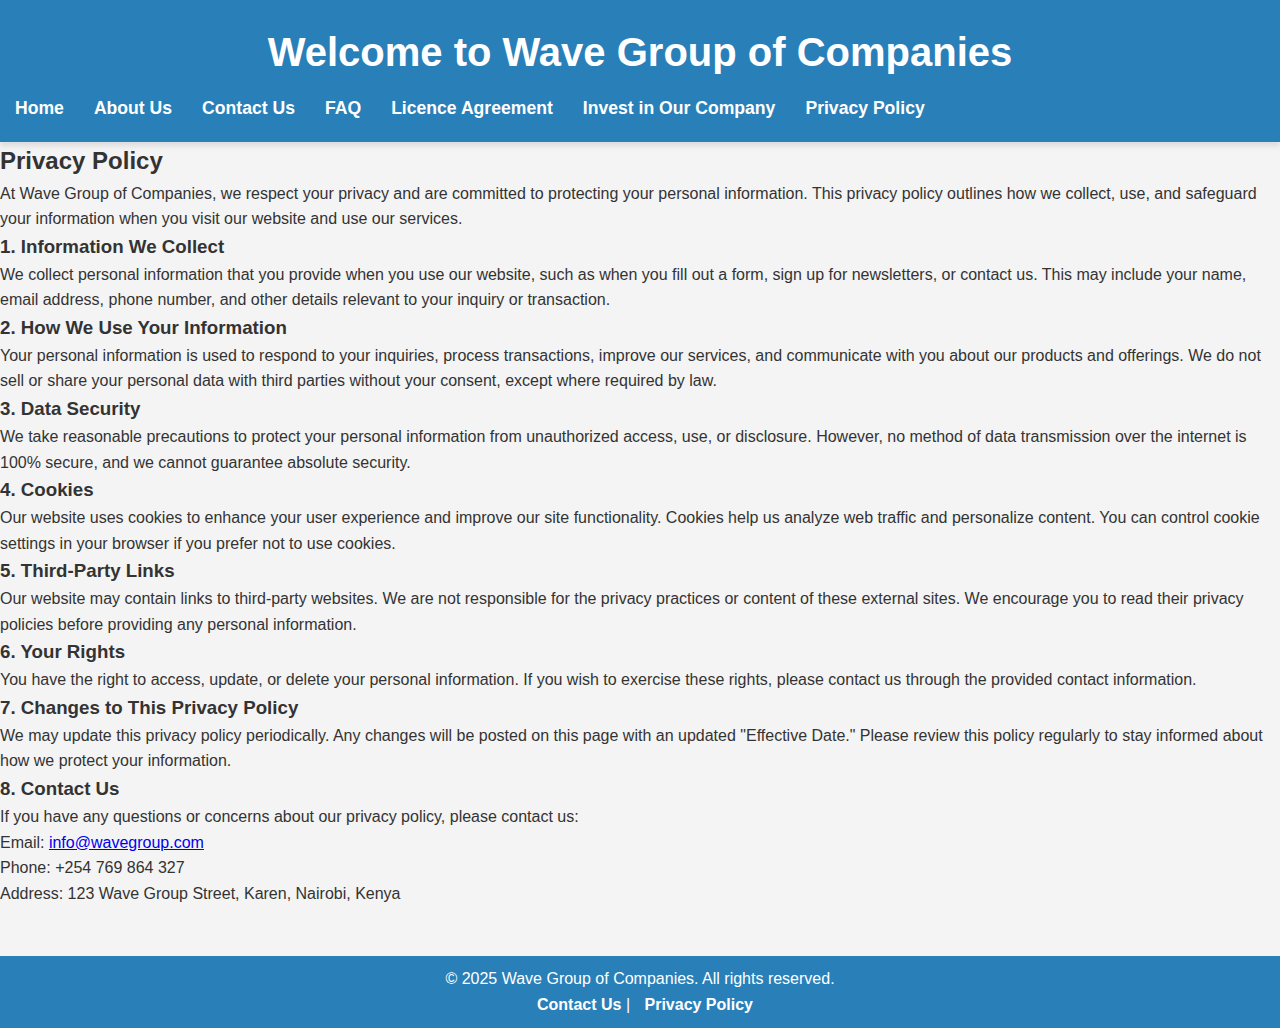
<file: privacy-policy.html>
<!DOCTYPE html>
<html lang="en">
<head>
    <meta charset="UTF-8">
    <meta name="viewport" content="width=device-width, initial-scale=1.0">
    <title>Privacy Policy - Wave Group of Companies</title>
    <link rel="stylesheet" href="home.css"> <!-- Link to your existing CSS file -->
    <link href="favicon.jpg" rel="shortcut icon" type="image">
    <script src="scripts.js"></script> <!-- If you need any JavaScript functionality -->
</head>
<body>
    <header>
        <div class="header-content">
            <h1>Welcome to Wave Group of Companies</h1>
            <nav>
                <ul>
                    <li><a href="index.html">Home</a></li>
                    <li><a href="about-us.html">About Us</a></li>
                    <li><a href="contact-us.html">Contact Us</a></li>
                    <li><a href="faq.html">FAQ</a></li>
                    <li><a href="licence-agreement.html">Licence Agreement</a></li>
                    <li><a href="invest.html">Invest in Our Company</a></li>
                    <li><a href="privacy-policy.html">Privacy Policy</a></li> <!-- Link to the Privacy Policy -->
                </ul>
            </nav>
        </div>
    </header>

    <!-- Privacy Policy Section -->
    <section class="privacy-policy">
        <div class="policy-content">
            <h2>Privacy Policy</h2>
            <p>At Wave Group of Companies, we respect your privacy and are committed to protecting your personal information. This privacy policy outlines how we collect, use, and safeguard your information when you visit our website and use our services.</p>

            <h3>1. Information We Collect</h3>
            <p>We collect personal information that you provide when you use our website, such as when you fill out a form, sign up for newsletters, or contact us. This may include your name, email address, phone number, and other details relevant to your inquiry or transaction.</p>

            <h3>2. How We Use Your Information</h3>
            <p>Your personal information is used to respond to your inquiries, process transactions, improve our services, and communicate with you about our products and offerings. We do not sell or share your personal data with third parties without your consent, except where required by law.</p>

            <h3>3. Data Security</h3>
            <p>We take reasonable precautions to protect your personal information from unauthorized access, use, or disclosure. However, no method of data transmission over the internet is 100% secure, and we cannot guarantee absolute security.</p>

            <h3>4. Cookies</h3>
            <p>Our website uses cookies to enhance your user experience and improve our site functionality. Cookies help us analyze web traffic and personalize content. You can control cookie settings in your browser if you prefer not to use cookies.</p>

            <h3>5. Third-Party Links</h3>
            <p>Our website may contain links to third-party websites. We are not responsible for the privacy practices or content of these external sites. We encourage you to read their privacy policies before providing any personal information.</p>

            <h3>6. Your Rights</h3>
            <p>You have the right to access, update, or delete your personal information. If you wish to exercise these rights, please contact us through the provided contact information.</p>

            <h3>7. Changes to This Privacy Policy</h3>
            <p>We may update this privacy policy periodically. Any changes will be posted on this page with an updated "Effective Date." Please review this policy regularly to stay informed about how we protect your information.</p>

            <h3>8. Contact Us</h3>
            <p>If you have any questions or concerns about our privacy policy, please contact us:</p>
            <ul>
                <li>Email: <a href="mailto:info@wavegroup.com">info@wavegroup.com</a></li>
                <li>Phone: +254 769 864 327</li>
                <li>Address: 123 Wave Group Street, Karen, Nairobi, Kenya</li>
            </ul>
        </div>
    </section>

    <!-- Footer Section -->
    <footer>
        <div class="footer-content">
            <p>&copy; 2025 Wave Group of Companies. All rights reserved.</p>
            <p><a href="contact-us.html">Contact Us</a> | <a href="privacy-policy.html">Privacy Policy</a></p>
        </div>
    </footer>
</body>
</html>
</file>
<file: home.css>
/* Basic Reset */
* {
    margin: 0;
    padding: 0;
    box-sizing: border-box;
}

body {
    font-family: 'Arial', sans-serif;
    line-height: 1.6;
    background-color: #f4f4f4;
    color: #333;
}

/* Header */
header {
    background-color: #2980b9; /* Bright blue header */
    color: white;
    padding: 20px 0;
    text-align: center;
    box-shadow: 0 4px 6px rgba(0, 0, 0, 0.1);
}

header h1 {
    font-size: 2.5rem;
    margin-bottom: 10px;
}

nav ul {
    list-style: none;
    padding: 0;
}

nav ul li {
    display: inline;
    margin: 0 20px;
}

nav ul li a {
    color: white;
    text-decoration: none;
    font-weight: bold;
    font-size: 1.1rem;
    transition: color 0.3s ease;
}

nav ul li a:hover {
    color: #f39c12;
}

/* Hero Section */
.hero {
    background: linear-gradient(to right, rgba(0, 0, 0, 0.5), rgba(0, 0, 0, 0.5)), url('https://www.example.com/hero-background.jpg') center center/cover no-repeat;
    color: white;
    text-align: center;
    padding: 120px 20px;
}

.hero-text h2 {
    font-size: 3rem;
    font-weight: bold;
    margin-bottom: 20px;
    text-transform: uppercase;
}

.hero-text p {
    font-size: 1.25rem;
    margin-bottom: 30px;
    font-weight: 300;
}

.cta-btn {
    background-color: #27ae60;
    color: white;
    padding: 15px 30px;
    text-decoration: none;
    border-radius: 5px;
    font-size: 1.2rem;
    font-weight: bold;
    transition: background-color 0.3s ease;
}

.cta-btn:hover {
    background-color: #2ecc71;
}

/* Featured Properties */
.featured-properties {
    padding: 50px 20px;
    text-align: center;
    background-color: #ecf0f1;
}

.featured-properties h2 {
    font-size: 2.5rem;
    margin-bottom: 40px;
    color: #2980b9;
}

.property-grid {
    display: flex;
    justify-content: space-between;
    gap: 20px;
    flex-wrap: wrap;
}

.property-card {
    background-color: white;
    padding: 20px;
    border-radius: 10px;
    width: 30%;
    box-shadow: 0 4px 6px rgba(0, 0, 0, 0.1);
    transition: transform 0.3s ease, box-shadow 0.3s ease;
}

.property-card:hover {
    transform: translateY(-10px);
    box-shadow: 0 6px 12px rgba(0, 0, 0, 0.2);
}

.property-img {
    width: 100%;
    border-radius: 10px;
    height: 200px;
    object-fit: cover;
}

.view-more {
    display: inline-block;
    background-color: #2980b9;
    color: white;
    padding: 10px 20px;
    text-decoration: none;
    margin-top: 10px;
    border-radius: 5px;
    font-weight: bold;
    transition: background-color 0.3s ease;
}

.view-more:hover {
    background-color: #3498db;
}

/* Services Section */
.services {
    padding: 50px 20px;
    background-color: #fff;
    text-align: center;
}

.services h2 {
    font-size: 2.5rem;
    color: #2980b9;
    margin-bottom: 40px;
}

.service-grid {
    display: flex;
    justify-content: space-between;
    gap: 30px;
    flex-wrap: wrap;
}

.service-item {
    width: 30%;
    background-color: #ecf0f1;
    padding: 20px;
    border-radius: 10px;
    box-shadow: 0 4px 6px rgba(0, 0, 0, 0.1);
    transition: transform 0.3s ease, box-shadow 0.3s ease;
}

.service-item:hover {
    transform: translateY(-10px);
    box-shadow: 0 6px 12px rgba(0, 0, 0, 0.2);
}

/* Testimonials Section */
.testimonials {
    padding: 50px 20px;
    background-color: #f39c12;
    text-align: center;
    color: white;
}

.testimonials h2 {
    font-size: 2.5rem;
    margin-bottom: 40px;
}

.testimonial-slider {
    display: flex;
    justify-content: center;
    gap: 30px;
}

.testimonial-item {
    background-color: #fff;
    padding: 20px;
    width: 30%;
    border-radius: 10px;
    color: #333;
    box-shadow: 0 4px 6px rgba(0, 0, 0, 0.1);
}

.testimonial-item p {
    font-style: italic;
    font-size: 1.1rem;
}

.testimonial-item strong {
    display: block;
    margin-top: 10px;
    font-weight: bold;
}

/* Call-to-Action Section */
.cta-section {
    background-color: #34495e;
    color: white;
    text-align: center;
    padding: 50px 20px;
}

.cta-section h2 {
    font-size: 2.5rem;
    margin-bottom: 20px;
}

.cta-section p {
    font-size: 1.25rem;
    margin-bottom: 30px;
}

.cta-btn {
    background-color: #27ae60;
    color: white;
    padding: 15px 30px;
    text-decoration: none;
    border-radius: 5px;
    font-size: 1.2rem;
    font-weight: bold;
    transition: background-color 0.3s ease;
}

.cta-btn:hover {
    background-color: #2ecc71;
}

/* Footer */
footer {
    background-color: #2980b9;
    color: white;
    text-align: center;
    padding: 10px 0;
    margin-top: 50px;
}

footer a {
    color: white;
    text-decoration: none;
    font-weight: bold;
    margin-left: 10px;
}

footer a:hover {
    color: #f39c12;
}
/* Mobile Navigation */
nav ul {
    display: flex;
    list-style: none;
    padding: 0;
    margin-top: 10px;
}

nav ul li {
    display: inline;
    margin: 0 15px;
}

.menu-toggle {
    display: none;
}

/* Show the menu toggle button on mobile */
@media (max-width: 768px) {
    .menu-toggle {
        display: block;
        background-color: #1f618d;
        color: white;
        padding: 10px 20px;
        border: none;
        font-size: 1.5rem;
        cursor: pointer;
    }

    nav ul {
        display: none;
        flex-direction: column;
        background-color: #1f618d;
        padding: 20px;
    }

    nav.active ul {
        display: flex;
    }

    nav ul li {
        margin: 10px 0;
    }
}
/* Mobile Navigation */
nav ul {
    display: flex;
    list-style: none;
    padding: 0;
    margin-top: 10px;
}

nav ul li {
    display: inline;
    margin: 0 15px;
}

.menu-toggle {
    display: none;
}

/* Show the menu toggle button on mobile */
@media (max-width: 768px) {
    .menu-toggle {
        display: block;
        background-color: #1f618d;
        color: white;
        padding: 10px 20px;
        border: none;
        font-size: 1.5rem;
        cursor: pointer;
    }

    nav ul {
        display: none;
        flex-direction: column;
        background-color: #1f618d;
        padding: 20px;
    }

    nav.active ul {
        display: flex;
    }

    nav ul li {
        margin: 10px 0;
    }
}
/* Sticky Header */
header.sticky {
    position: fixed;
    top: 0;
    left: 0;
    right: 0;
    z-index: 1000;
    background-color: #1f618d;
    box-shadow: 0 2px 5px rgba(0, 0, 0, 0.2);
}

header.sticky h1 {
    position: relative;
    padding: 10px;
}
</file>
<file: about.css>
/* General Reset */
* {
    margin: 0;
    padding: 0;
    box-sizing: border-box;
}

/* Body Styles */
body {
    font-family: 'Arial', sans-serif;
    line-height: 1.6;
    background-color: #eaf3fc; /* Light Blue background for the whole page */
    color: #333;
}

/* Header Styles */
header {
    background-color: #2980b9; /* Deep blue for the header */
    color: white;
    padding: 20px 0;
    text-align: center;
}

header h1 {
    font-size: 2.5rem;
    margin-bottom: 10px;
    font-weight: bold;
}

header nav ul {
    list-style: none;
    padding: 0;
}

header nav ul li {
    display: inline;
    margin: 0 15px;
}

header nav ul li a {
    color: white;
    text-decoration: none;
    font-size: 1.2rem;
}

header nav ul li a:hover {
    text-decoration: underline;
}

/* About Us Section */
.about-us {
    padding: 50px 20px;
    background-color: #f4f8fb; /* Very light blue background for the content section */
    color: #333;
    max-width: 1200px;
    margin: 50px auto;
    border-radius: 10px;
    box-shadow: 0 4px 8px rgba(0, 0, 0, 0.1);
}

.about-us h2 {
    font-size: 3rem;
    color: #2980b9; /* Deep blue for headings */
    text-align: center;
    margin-bottom: 40px;
    font-weight: bold;
}

.about-intro {
    font-size: 1.2rem;
    color: #555;
    text-align: center;
    margin-bottom: 50px;
}

/* Mission & Vision Section */
.mission-vision {
    display: flex;
    justify-content: space-between;
    gap: 30px;
    margin-bottom: 50px;
}

.mission, .vision {
    width: 48%;
    padding: 20px;
    background-color: #ecf2f9; /* Light blue background for mission/vision cards */
    border-radius: 10px;
    box-shadow: 0 4px 6px rgba(0, 0, 0, 0.1);
}

.mission h3, .vision h3 {
    font-size: 1.8rem;
    color: #2980b9; /* Deep blue for mission/vision headings */
    margin-bottom: 15px;
    font-weight: bold;
}

.mission p, .vision p {
    font-size: 1.1rem;
    color: #555;
    line-height: 1.8;
}

/* Company History Section */
.company-history {
    margin-bottom: 50px;
}

.company-history h3 {
    font-size: 2rem;
    color: #2980b9;
    margin-bottom: 20px;
    font-weight: bold;
}

.company-history p {
    font-size: 1.2rem;
    color: #555;
    line-height: 1.8;
    text-align: center;
}

/* Core Values Section */
.core-values {
    background-color: #ecf2f9; /* Light blue background for core values */
    padding: 40px 20px;
    border-radius: 10px;
    margin-bottom: 50px;
}

.core-values h3 {
    font-size: 2rem;
    color: #2980b9;
    text-align: center;
    margin-bottom: 30px;
    font-weight: bold;
}

.core-values ul {
    list-style-type: none;
    padding: 0;
}

.core-values ul li {
    font-size: 1.2rem;
    color: #555;
    line-height: 1.8;
    text-align: center;
    margin-bottom: 20px;
}

/* Team Members Section */
.team-members {
    display: flex;
    justify-content: space-between;
    gap: 30px;
    margin-bottom: 50px;
}

.team-member {
    text-align: center;
    width: 30%;
    background-color: #ffffff; /* White background for team member cards */
    padding: 20px;
    border-radius: 10px;
    box-shadow: 0 4px 8px rgba(0, 0, 0, 0.1);
}

.team-member img {
    width: 150px;
    height: 150px;
    border-radius: 50%;
    margin-bottom: 20px;
    border: 4px solid #2980b9; /* Blue border around team member photos */
}

.team-member h4 {
    font-size: 1.5rem;
    color: #2980b9;
    margin-bottom: 10px;
    font-weight: bold;
}

.team-member p {
    font-size: 1.1rem;
    color: #555;
    line-height: 1.6;
}

/* Testimonials Section */
.testimonials {
    background-color: #f1f9fc; /* Soft light blue background for testimonials */
    padding: 40px 20px;
    border-radius: 10px;
}

.testimonials h3 {
    font-size: 2rem;
    color: #2980b9;
    margin-bottom: 30px;
    font-weight: bold;
    text-align: center;
}

.testimonial {
    background-color: #ffffff;
    padding: 20px;
    border-radius: 10px;
    box-shadow: 0 4px 6px rgba(0, 0, 0, 0.1);
    font-size: 1.2rem;
    color: #555;
    margin-bottom: 20px;
    text-align: center;
}

.testimonial p {
    font-style: italic;
}

/* Footer */
footer {
    background-color: #2980b9;
    color: white;
    text-align: center;
    padding: 15px 0;
    margin-top: 50px;
    font-size: 1rem;
}

footer a {
    color: white;
    text-decoration: none;
    font-weight: bold;
    margin-left: 10px;
}

footer a:hover {
    color: #f39c12;
}

/* Media Queries for Responsiveness */
@media screen and (max-width: 768px) {
    .mission-vision {
        flex-direction: column;
        align-items: center;
    }

    .mission, .vision {
        width: 100%;
        margin-bottom: 30px;
    }

    .team-members {
        flex-direction: column;
        align-items: center;
    }

    .team-member {
        width: 80%;
        margin-bottom: 30px;
    }

    .core-values ul li {
        text-align: left;
    }
}
/* Mobile Navigation */
nav ul {
    display: flex;
    list-style: none;
    padding: 0;
    margin-top: 10px;
}

nav ul li {
    display: inline;
    margin: 0 15px;
}

.menu-toggle {
    display: none;
}

/* Show the menu toggle button on mobile */
@media (max-width: 768px) {
    .menu-toggle {
        display: block;
        background-color: #1f618d;
        color: white;
        padding: 10px 20px;
        border: none;
        font-size: 1.5rem;
        cursor: pointer;
    }

    nav ul {
        display: none;
        flex-direction: column;
        background-color: #1f618d;
        padding: 20px;
    }

    nav.active ul {
        display: flex;
    }

    nav ul li {
        margin: 10px 0;
    }
}

/* Mobile Navigation */
nav ul {
    display: flex;
    list-style: none;
    padding: 0;
    margin-top: 10px;
}

nav ul li {
    display: inline;
    margin: 0 15px;
}

.menu-toggle {
    display: none;
}

/* Show the menu toggle button on mobile */
@media (max-width: 768px) {
    .menu-toggle {
        display: block;
        background-color: #1f618d;
        color: white;
        padding: 10px 20px;
        border: none;
        font-size: 1.5rem;
        cursor: pointer;
    }

    nav ul {
        display: none;
        flex-direction: column;
        background-color: #1f618d;
        padding: 20px;
    }

    nav.active ul {
        display: flex;
    }

    nav ul li {
        margin: 10px 0;
    }
}

/* Sticky Header */
header.sticky {
    position: fixed;
    top: 0;
    left: 0;
    right: 0;
    z-index: 1000;
    background-color: #1f618d;
    box-shadow: 0 2px 5px rgba(0, 0, 0, 0.2);
}

header.sticky h1 {
    position: relative;
    padding: 10px;
}
/* Mobile Navigation */
nav ul {
    display: flex;
    list-style: none;
    padding: 0;
    margin-top: 10px;
}

nav ul li {
    display: inline;
    margin: 0 15px;
}

.menu-toggle {
    display: none;
}

/* Show the menu toggle button on mobile */
@media (max-width: 768px) {
    .menu-toggle {
        display: block;
        background-color: #1f618d;
        color: white;
        padding: 10px 20px;
        border: none;
        font-size: 1.5rem;
        cursor: pointer;
    }

    nav ul {
        display: none;
        flex-direction: column;
        background-color: #1f618d;
        padding: 20px;
    }

    nav.active ul {
        display: flex;
    }

    nav ul li {
        margin: 10px 0;
    }
}

/* Mobile Navigation */
nav ul {
    display: flex;
    list-style: none;
    padding: 0;
    margin-top: 10px;
}

nav ul li {
    display: inline;
    margin: 0 15px;
}

.menu-toggle {
    display: none;
}

/* Show the menu toggle button on mobile */
@media (max-width: 768px) {
    .menu-toggle {
        display: block;
        background-color: #1f618d;
        color: white;
        padding: 10px 20px;
        border: none;
        font-size: 1.5rem;
        cursor: pointer;
    }

    nav ul {
        display: none;
        flex-direction: column;
        background-color: #1f618d;
        padding: 20px;
    }

    nav.active ul {
        display: flex;
    }

    nav ul li {
        margin: 10px 0;
    }
}
/* Mobile Navigation */
nav ul {
    display: flex;
    list-style: none;
    padding: 0;
    margin-top: 10px;
}

nav ul li {
    display: inline;
    margin: 0 15px;
}

.menu-toggle {
    display: none;
}

/* Show the menu toggle button on mobile */
@media (max-width: 768px) {
    .menu-toggle {
        display: block;
        background-color: #1f618d;
        color: white;
        padding: 10px 20px;
        border: none;
        font-size: 1.5rem;
        cursor: pointer;
    }

    nav ul {
        display: none;
        flex-direction: column;
        background-color: #1f618d;
        padding: 20px;
    }

    nav.active ul {
        display: flex;
    }

    nav ul li {
        margin: 10px 0;
    }
}
/* Sticky Header */
header.sticky {
    position: fixed;
    top: 0;
    left: 0;
    right: 0;
    z-index: 1000;
    background-color: #1f618d;
    box-shadow: 0 2px 5px rgba(0, 0, 0, 0.2);
}

header.sticky h1 {
    position: relative;
    padding: 10px;
}
</file>
<file: contact.css>
/* General Reset */
* {
    margin: 0;
    padding: 0;
    box-sizing: border-box;
}

/* Body Styles */
body {
    font-family: 'Arial', sans-serif;
    background-color: #f0f8ff; /* Light blue background for the page */
    color: #333;
}

/* Header */
header {
    background-color: #1f618d; /* Deep blue background for header */
    color: white;
    padding: 20px 0;
    text-align: center;
}

header h1 {
    font-size: 3rem;
    font-weight: bold;
}

header nav ul {
    list-style: none;
    padding: 0;
    margin-top: 10px;
}

header nav ul li {
    display: inline;
    margin: 0 15px;
}

header nav ul li a {
    color: white;
    text-decoration: none;
    font-size: 1.2rem;
}

header nav ul li a:hover {
    text-decoration: underline;
}

/* Contact Us Section */
.contact-us {
    padding: 50px 20px;
    background-color: #ffffff; /* White background for content */
    color: #333;
    max-width: 1200px;
    margin: 50px auto;
    border-radius: 10px;
    box-shadow: 0 4px 8px rgba(0, 0, 0, 0.1);
}

/* Contact Us Heading */
.contact-us h2 {
    font-size: 2.5rem;
    text-align: center;
    color: #1f618d; /* Dark blue color for headings */
    margin-bottom: 20px;
}

/* Contact Us Text */
.contact-us p {
    font-size: 1.2rem;
    color: #555;
    text-align: center;
    margin-bottom: 40px;
}

/* Contact Form */
.contact-form {
    background-color: #eaf2f8; /* Light blue background for form */
    padding: 30px;
    border-radius: 10px;
    margin-bottom: 50px;
}

.contact-form h3 {
    font-size: 2rem;
    text-align: center;
    margin-bottom: 20px;
    color: #2980b9; /* Medium blue color for form heading */
}

.form-row {
    margin-bottom: 20px;
}

.form-row label {
    display: block;
    font-size: 1.1rem;
    margin-bottom: 5px;
    color: #1f618d;
}

.form-row input,
.form-row textarea {
    width: 100%;
    padding: 10px;
    font-size: 1rem;
    border-radius: 5px;
    border: 1px solid #ccc;
    margin-top: 5px;
}

.form-row textarea {
    resize: vertical;
}

button {
    background-color: #1f618d; /* Dark blue button background */
    color: white;
    font-size: 1.2rem;
    padding: 10px 20px;
    border: none;
    border-radius: 5px;
    cursor: pointer;
    width: 100%;
    margin-top: 20px;
}

button:hover {
    background-color: #3498db; /* Bright blue on hover */
}

/* Contact Information */
.contact-info {
    margin-bottom: 50px;
}

.contact-info h3 {
    font-size: 2rem;
    color: #2980b9;
    margin-bottom: 20px;
}

.contact-info p {
    font-size: 1.2rem;
    margin-bottom: 10px;
    color: #333;
}

.contact-info ul {
    list-style: none;
    padding: 0;
}

.contact-info ul li {
    font-size: 1.1rem;
    margin-bottom: 10px;
    color: #555;
}

/* Social Links */
.social-links {
    list-style: none;
    padding: 0;
    display: flex;
    justify-content: center;
    margin-top: 20px;
}

.social-links li {
    margin-right: 20px;
}

.social-links a {
    color: #2980b9;
    font-size: 1.3rem;
    text-decoration: none;
    transition: color 0.3s ease;
}

.social-links a:hover {
    color: #1f618d; /* Change to dark blue on hover */
}

/* Map Embed */
.map {
    margin-top: 40px;
}
.locate{
    text-align: center;
    font-size: 30px;
}
.map iframe {
    width: 100%;
    height: 400px;
    border: 0;
}

/* Footer */
footer {
    background-color: #1f618d;
    color: white;
    text-align: center;
    padding: 15px 0;
    margin-top: 50px;
    font-size: 1rem;
}

footer p {
    margin: 0;
}
/* Mobile Navigation */
nav ul {
    display: flex;
    list-style: none;
    padding: 0;
    margin-top: 10px;
}

nav ul li {
    display: inline;
    margin: 0 15px;
}

.menu-toggle {
    display: none;
}

/* Show the menu toggle button on mobile */
@media (max-width: 768px) {
    .menu-toggle {
        display: block;
        background-color: #1f618d;
        color: white;
        padding: 10px 20px;
        border: none;
        font-size: 1.5rem;
        cursor: pointer;
    }

    nav ul {
        display: none;
        flex-direction: column;
        background-color: #1f618d;
        padding: 20px;
    }

    nav.active ul {
        display: flex;
    }

    nav ul li {
        margin: 10px 0;
    }
}
/* Mobile Navigation */
nav ul {
    display: flex;
    list-style: none;
    padding: 0;
    margin-top: 10px;
}

nav ul li {
    display: inline;
    margin: 0 15px;
}

.menu-toggle {
    display: none;
}

/* Show the menu toggle button on mobile */
@media (max-width: 768px) {
    .menu-toggle {
        display: block;
        background-color: #1f618d;
        color: white;
        padding: 10px 20px;
        border: none;
        font-size: 1.5rem;
        cursor: pointer;
    }

    nav ul {
        display: none;
        flex-direction: column;
        background-color: #1f618d;
        padding: 20px;
    }

    nav.active ul {
        display: flex;
    }

    nav ul li {
        margin: 10px 0;
    }
}
/* Sticky Header */
header.sticky {
    position: fixed;
    top: 0;
    left: 0;
    right: 0;
    z-index: 1000;
    background-color: #1f618d;
    box-shadow: 0 2px 5px rgba(0, 0, 0, 0.2);
}

header.sticky h1 {
    position: relative;
    padding: 10px;
}
</file>
<file: faq.css>
/* General Reset */
* {
    margin: 0;
    padding: 0;
    box-sizing: border-box;
}

/* Body Styles */
body {
    font-family: 'Arial', sans-serif;
    background-color: #f0f8ff; /* Light blue background */
    color: #333;
}

/* Header */
header {
    background-color: #1f618d; /* Dark blue background */
    color: white;
    padding: 20px 0;
    text-align: center;
}

header h1 {
    font-size: 3rem;
    font-weight: bold;
}

header nav ul {
    list-style: none;
    padding: 0;
    margin-top: 10px;
}

header nav ul li {
    display: inline;
    margin: 0 15px;
}

header nav ul li a {
    color: white;
    text-decoration: none;
    font-size: 1.2rem;
}

header nav ul li a:hover {
    text-decoration: underline;
}

/* FAQ Section */
.faq {
    max-width: 1200px;
    margin: 50px auto;
    background-color: #ffffff;
    padding: 30px;
    border-radius: 10px;
    box-shadow: 0 4px 8px rgba(0, 0, 0, 0.1);
}

.faq h2 {
    font-size: 2.5rem;
    text-align: center;
    color: #1f618d; /* Dark blue color */
    margin-bottom: 20px;
}

/* Search Bar */
.search-container {
    text-align: center;
    margin-bottom: 30px;
}

.search-container input {
    padding: 10px;
    font-size: 1.2rem;
    width: 80%;
    max-width: 600px;
    border-radius: 5px;
    border: 1px solid #ccc;
}

.search-container input:focus {
    outline: none;
    border-color: #1f618d;
}

/* Accordion FAQ Section */
.accordion .faq-item {
    margin-bottom: 15px;
}

.faq-question {
    background-color: #2980b9;
    color: white;
    padding: 15px;
    text-align: left;
    font-size: 1.2rem;
    width: 100%;
    border: none;
    border-radius: 5px;
    cursor: pointer;
    display: block;
}

.faq-answer {
    padding: 10px;
    background-color: #ecf6fc;
    border-radius: 5px;
    display: none;
}

.faq-question:hover {
    background-color: #3498db; /* Bright blue hover */
}

/* Contact Info Section */
.contact-info {
    margin-top: 50px;
    background-color: #eaf2f8;
    padding: 20px;
    border-radius: 10px;
    text-align: center;
}

.contact-info h3 {
    font-size: 2rem;
    color: #1f618d;
    margin-bottom: 20px;
}

.contact-info ul {
    list-style: none;
    padding: 0;
}

.contact-info ul li {
    font-size: 1.2rem;
    margin-bottom: 10px;
}

.contact-info a {
    color: #1f618d;
    text-decoration: none;
}

.contact-info a:hover {
    text-decoration: underline;
}

/* Footer */
footer {
    background-color: #1f618d;
    color: white;
    text-align: center;
    padding: 15px 0;
    margin-top: 50px;
    font-size: 1rem;
}

footer p {
    margin: 0;
}
/* Mobile Navigation */
nav ul {
    display: flex;
    list-style: none;
    padding: 0;
    margin-top: 10px;
}

nav ul li {
    display: inline;
    margin: 0 15px;
}

.menu-toggle {
    display: none;
}

/* Show the menu toggle button on mobile */
@media (max-width: 768px) {
    .menu-toggle {
        display: block;
        background-color: #1f618d;
        color: white;
        padding: 10px 20px;
        border: none;
        font-size: 1.5rem;
        cursor: pointer;
    }

    nav ul {
        display: none;
        flex-direction: column;
        background-color: #1f618d;
        padding: 20px;
    }

    nav.active ul {
        display: flex;
    }

    nav ul li {
        margin: 10px 0;
    }
}
/* Mobile Navigation */
nav ul {
    display: flex;
    list-style: none;
    padding: 0;
    margin-top: 10px;
}

nav ul li {
    display: inline;
    margin: 0 15px;
}

.menu-toggle {
    display: none;
}

/* Show the menu toggle button on mobile */
@media (max-width: 768px) {
    .menu-toggle {
        display: block;
        background-color: #1f618d;
        color: white;
        padding: 10px 20px;
        border: none;
        font-size: 1.5rem;
        cursor: pointer;
    }

    nav ul {
        display: none;
        flex-direction: column;
        background-color: #1f618d;
        padding: 20px;
    }

    nav.active ul {
        display: flex;
    }

    nav ul li {
        margin: 10px 0;
    }
}
/* Sticky Header */
header.sticky {
    position: fixed;
    top: 0;
    left: 0;
    right: 0;
    z-index: 1000;
    background-color: #1f618d;
    box-shadow: 0 2px 5px rgba(0, 0, 0, 0.2);
}

header.sticky h1 {
    position: relative;
    padding: 10px;
}
</file>
<file: invest.css>
/* General Reset */
* {
    margin: 0;
    padding: 0;
    box-sizing: border-box;
}

/* Body Styles */
body {
    font-family: 'Arial', sans-serif;
    background-color: #eaf2f8; /* Light blue background */
    color: #333;
}

/* Header */
header {
    background-color: #1f618d; /* Dark blue background */
    color: white;
    padding: 20px 0;
    text-align: center;
}

header h1 {
    font-size: 3rem;
    font-weight: bold;
}

header nav ul {
    list-style: none;
    padding: 0;
    margin-top: 10px;
}

header nav ul li {
    display: inline;
    margin: 0 15px;
}

header nav ul li a {
    color: white;
    text-decoration: none;
    font-size: 1.2rem;
}

header nav ul li a:hover {
    text-decoration: underline;
}

/* Invest Section */
.invest {
    max-width: 1200px;
    margin: 50px auto;
    background-color: #ffffff; /* White background for content */
    padding: 30px;
    border-radius: 10px;
    box-shadow: 0 4px 8px rgba(0, 0, 0, 0.1);
}

.invest h2 {
    font-size: 2.5rem;
    text-align: center;
    color: #1f618d;
    margin-bottom: 20px;
}

.invest h3 {
    font-size: 2rem;
    color: #2980b9; /* Light blue color for headings */
    margin-top: 30px;
    margin-bottom: 15px;
}

.invest p {
    font-size: 1.2rem;
    line-height: 1.6;
    color: #555;
    margin-bottom: 20px;
}

.invest ul {
    list-style: none;
    margin-bottom: 30px;
}

.invest ul li {
    font-size: 1.2rem;
    margin-bottom: 15px;
}

.invest .investment-plans {
    display: flex;
    justify-content: space-around;
    margin-bottom: 50px;
}

.invest .plan {
    background-color: #ecf6fc;
    padding: 20px;
    border-radius: 10px;
    box-shadow: 0 2px 5px rgba(0, 0, 0, 0.1);
    width: 30%;
    text-align: center;
}

.invest .plan h4 {
    font-size: 1.8rem;
    color: #1f618d;
    margin-bottom: 10px;
}

.invest .plan p {
    font-size: 1.2rem;
    color: #555;
}

.invest .success-stories {
    display: flex;
    justify-content: space-around;
    margin-bottom: 40px;
}

.invest .story {
    background-color: #ecf6fc;
    padding: 20px;
    border-radius: 10px;
    width: 45%;
}

.invest .story h4 {
    font-size: 1.5rem;
    color: #1f618d;
    margin-bottom: 10px;
}

.invest .story p {
    font-size: 1.2rem;
    color: #555;
}

.invest .investment-contact-form {
    background-color: #ecf6fc;
    padding: 20px;
    border-radius: 10px;
    width: 100%;
    max-width: 600px;
    margin: 0 auto;
}

.invest .investment-contact-form h4 {
    font-size: 2rem;
    color: #1f618d;
    margin-bottom: 20px;
}

.invest .investment-contact-form label {
    font-size: 1.2rem;
    color: #1f618d;
    display: block;
    margin-bottom: 5px;
}

.invest .investment-contact-form input,
.invest .investment-contact-form select,
.invest .investment-contact-form button {
    width: 100%;
    padding: 10px;
    margin-bottom: 20px;
    border-radius: 5px;
    border: 1px solid #ddd;
}

.invest .investment-contact-form button {
    background-color: #1f618d;
    color: white;
    font-size: 1.2rem;
    cursor: pointer;
}

.invest .investment-contact-form button:hover {
    background-color: #2980b9;
}

/* Footer */
footer {
    background-color: #1f618d;
    color: white;
    text-align: center;
    padding: 15px 0;
    font-size: 1rem;
}
/* Mobile Navigation */
nav ul {
    display: flex;
    list-style: none;
    padding: 0;
    margin-top: 10px;
}

nav ul li {
    display: inline;
    margin: 0 15px;
}

.menu-toggle {
    display: none;
}

/* Show the menu toggle button on mobile */
@media (max-width: 768px) {
    .menu-toggle {
        display: block;
        background-color: #1f618d;
        color: white;
        padding: 10px 20px;
        border: none;
        font-size: 1.5rem;
        cursor: pointer;
    }

    nav ul {
        display: none;
        flex-direction: column;
        background-color: #1f618d;
        padding: 20px;
    }

    nav.active ul {
        display: flex;
    }

    nav ul li {
        margin: 10px 0;
    }
}
/* Mobile Navigation */
nav ul {
    display: flex;
    list-style: none;
    padding: 0;
    margin-top: 10px;
}

nav ul li {
    display: inline;
    margin: 0 15px;
}

.menu-toggle {
    display: none;
}

/* Show the menu toggle button on mobile */
@media (max-width: 768px) {
    .menu-toggle {
        display: block;
        background-color: #1f618d;
        color: white;
        padding: 10px 20px;
        border: none;
        font-size: 1.5rem;
        cursor: pointer;
    }

    nav ul {
        display: none;
        flex-direction: column;
        background-color: #1f618d;
        padding: 20px;
    }

    nav.active ul {
        display: flex;
    }

    nav ul li {
        margin: 10px 0;
    }
}
/* Sticky Header */
header.sticky {
    position: fixed;
    top: 0;
    left: 0;
    right: 0;
    z-index: 1000;
    background-color: #1f618d;
    box-shadow: 0 2px 5px rgba(0, 0, 0, 0.2);
}

header.sticky h1 {
    position: relative;
    padding: 10px;
}
</file>
<file: licence.css>
/* General Reset */
* {
    margin: 0;
    padding: 0;
    box-sizing: border-box;
}

/* Body Styles */
body {
    font-family: 'Arial', sans-serif;
    background-color: #f0f8ff; /* Light blue background */
    color: #333;
}

/* Header */
header {
    background-color: #1f618d; /* Dark blue background */
    color: white;
    padding: 20px 0;
    text-align: center;
}

header h1 {
    font-size: 3rem;
    font-weight: bold;
}

header nav ul {
    list-style: none;
    padding: 0;
    margin-top: 10px;
}

header nav ul li {
    display: inline;
    margin: 0 15px;
}

header nav ul li a {
    color: white;
    text-decoration: none;
    font-size: 1.2rem;
}

header nav ul li a:hover {
    text-decoration: underline;
}

/* Licence Agreement Section */
.licence-agreement {
    max-width: 1200px;
    margin: 50px auto;
    background-color: #ffffff; /* White background for the content */
    padding: 30px;
    border-radius: 10px;
    box-shadow: 0 4px 8px rgba(0, 0, 0, 0.1);
}

.licence-agreement h2 {
    font-size: 2.5rem;
    text-align: center;
    color: #1f618d; /* Dark blue color */
    margin-bottom: 20px;
}

.licence-agreement h3 {
    font-size: 1.8rem;
    color: #2980b9; /* Slightly lighter blue for section titles */
    margin-top: 20px;
    margin-bottom: 10px;
}

.licence-agreement p {
    font-size: 1.2rem;
    line-height: 1.6;
    color: #555;
    margin-bottom: 20px;
}

.licence-agreement a {
    color: #1f618d;
    text-decoration: none;
}

.licence-agreement a:hover {
    text-decoration: underline;
}

/* Footer */
footer {
    background-color: #1f618d;
    color: white;
    text-align: center;
    padding: 15px 0;
    margin-top: 50px;
    font-size: 1rem;
}

footer p {
    margin: 0;
}
/* Mobile Navigation */
nav ul {
    display: flex;
    list-style: none;
    padding: 0;
    margin-top: 10px;
}

nav ul li {
    display: inline;
    margin: 0 15px;
}

.menu-toggle {
    display: none;
}

/* Show the menu toggle button on mobile */
@media (max-width: 768px) {
    .menu-toggle {
        display: block;
        background-color: #1f618d;
        color: white;
        padding: 10px 20px;
        border: none;
        font-size: 1.5rem;
        cursor: pointer;
    }

    nav ul {
        display: none;
        flex-direction: column;
        background-color: #1f618d;
        padding: 20px;
    }

    nav.active ul {
        display: flex;
    }

    nav ul li {
        margin: 10px 0;
    }
}
/* Mobile Navigation */
nav ul {
    display: flex;
    list-style: none;
    padding: 0;
    margin-top: 10px;
}

nav ul li {
    display: inline;
    margin: 0 15px;
}

.menu-toggle {
    display: none;
}

/* Show the menu toggle button on mobile */
@media (max-width: 768px) {
    .menu-toggle {
        display: block;
        background-color: #1f618d;
        color: white;
        padding: 10px 20px;
        border: none;
        font-size: 1.5rem;
        cursor: pointer;
    }

    nav ul {
        display: none;
        flex-direction: column;
        background-color: #1f618d;
        padding: 20px;
    }

    nav.active ul {
        display: flex;
    }

    nav ul li {
        margin: 10px 0;
    }
}
/* Sticky Header */
header.sticky {
    position: fixed;
    top: 0;
    left: 0;
    right: 0;
    z-index: 1000;
    background-color: #1f618d;
    box-shadow: 0 2px 5px rgba(0, 0, 0, 0.2);
}

header.sticky h1 {
    position: relative;
    padding: 10px;
}
</file>
